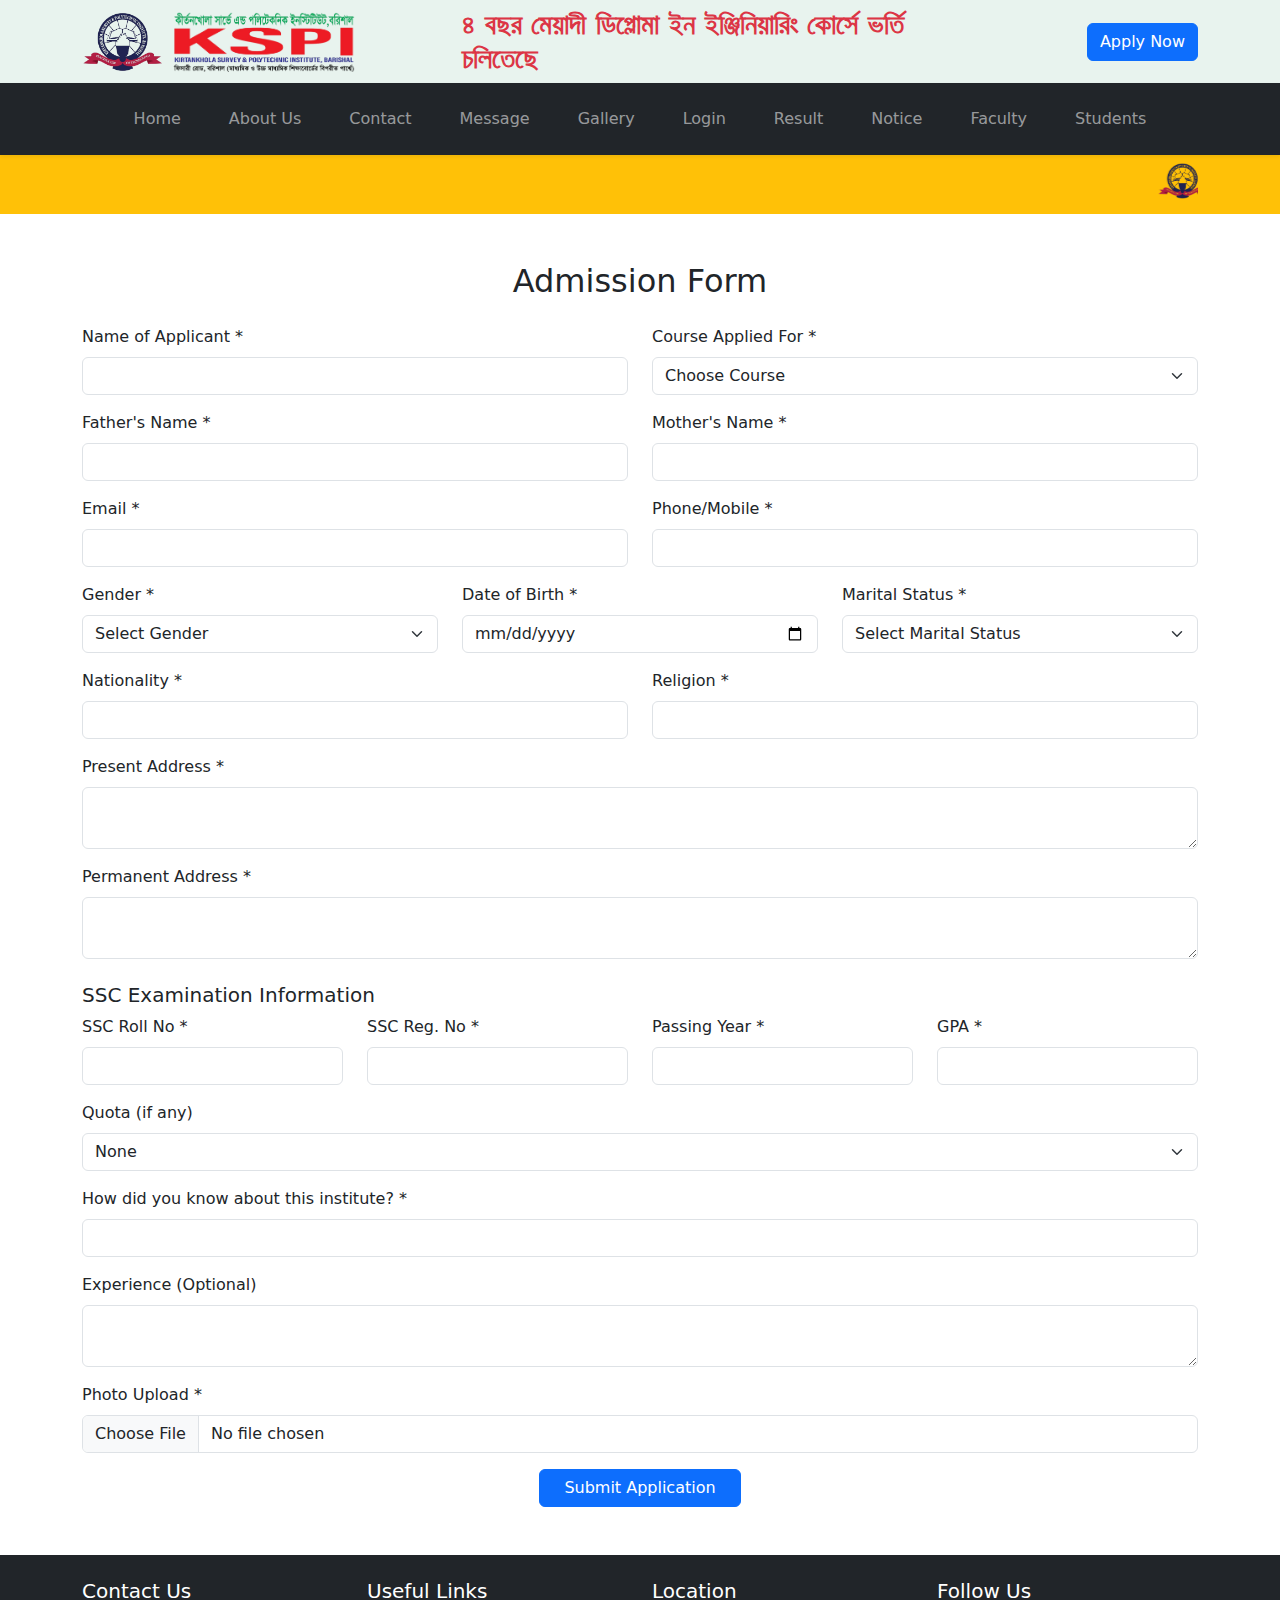
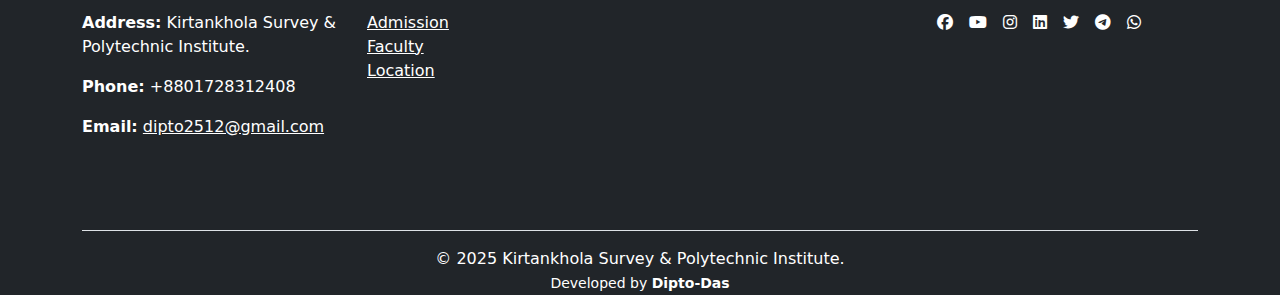
<file: apply.html>
<!DOCTYPE html>
<html lang="en">
<head>
  <meta charset="UTF-8" />
  <meta name="viewport" content="width=device-width, initial-scale=1.0" />
  <title>www.B.S.S.edu</title>
  <link rel="shortcut icon" href="./img/ok-icon.png" type="image/x-icon" />
  <link rel="stylesheet" href="style.css" />
  <!-- Bootstrap CSS -->
  <link href="https://cdn.jsdelivr.net/npm/bootstrap@5.3.3/dist/css/bootstrap.min.css" rel="stylesheet" />
  <!-- Font Awesome -->
  <link rel="stylesheet" href="https://cdnjs.cloudflare.com/ajax/libs/font-awesome/6.5.0/css/all.min.css">
</head>
<body >
<!-- Header Section -->
<div class="container-fluid bg-success bg-opacity-10 py-2">
  <div class="container">
    <div class="row align-items-center text-center text-md-start">
      <div class="col-12 col-md-4 d-flex justify-content-center justify-content-md-start align-items-center mb-2 mb-md-0">
        <a href="index.html" class="me-2"><img src="./img/kspi.png" alt="Logo 1" height="60" /></a>
        <a href="index.html"><img src="./img/logo-1.png" alt="Logo 2" height="60" /></a>
      </div>
      <div class="col-12 col-md-5 mb-2 mb-md-0">
        <h3 class="had-p m-0 fw-semibold text-danger">৪ বছর মেয়াদী ডিপ্লোমা ইন ইঞ্জিনিয়ারিং কোর্সে ভর্তি চলিতেছে</h3>
      </div>
      <div class="col-12 col-md-3 text-center text-md-end">
        <a class="btn btn-primary" href="apply.html">Apply Now</a>
      </div>
    </div>
  </div>
</div>
<!-- Navigation Bar -->
<nav class="navbar navbar-expand-lg navbar-dark bg-dark shadow-sm">
  <div class="container">
    <button class="navbar-toggler" type="button" data-bs-toggle="collapse" data-bs-target="#navbarNav">
      <span class="navbar-toggler-icon"></span>
    </button> 
    <div class="collapse navbar-collapse justify-content-center" id="navbarNav">
      <ul class="navbar-nav">
        <li class="nav-item"><a class="nav-link" href="index.html">Home</a></li>
        <li class="nav-item"><a class="nav-link" href="#ass">About Us</a></li>
        <li class="nav-item"><a class="nav-link" href="#us">Contact</a></li>
        <li class="nav-item"><a class="nav-link" href="#mag">Message</a></li>
        <li class="nav-item"><a class="nav-link" href="#dss">Gallery</a></li>
        <li class="nav-item"><a class="nav-link" href="login.html">Login</a></li>
        <!-- <li class="nav-item"><a class="nav-link" href="#">Sign-Up</a></li> -->
        <li class="nav-item"><a class="nav-link" href="#">Result</a></li>
        <li class="nav-item"><a class="nav-link" href="#">Notice</a></li>
        <li class="nav-item"><a class="nav-link" href="faculty.html">Faculty</a></li>
        <li class="nav-item"><a class="nav-link" href="id.html">Students</a></li>
      </ul>
    </div>
  </div>
</nav>
<!-- start -->
<section class="bg-warning py-2">
  <div class="container">
    <marquee behavior="scroll" direction="left" scrollamount="5" class="fw-bold fs-6 text-dark" onmouseover="this.stop()" onmouseout="this.start()">
      <img src="./img/kspi.png" alt="Book Icon" style="height: 36px;  margin-right: 10px;">
      "KSPI তে আপনাকে  স্বাগতম এবং আমাদের সাথে যুক্ত হওয়ার জন্য ধন্যবাদ। ভর্তি সংক্রান্ত যেকোনো তথ্যের জন্য,যোগাযোগ করুনঃ-স্থানঃ ফিশারি রোড, বরিশাল,ফোনঃ 01728312408, ই-মেইলঃ dipto2512@gmail.com"
    </marquee>
  </div>
</section>
<div class="container my-5">
  <h2 class="text-center mb-4">Admission Form</h2>
  <form>
    <!-- Applicant Details -->
    <div class="row mb-3">
      <div class="col-md-6">
        <label for="name" class="form-label">Name of Applicant *</label>
        <input type="text" class="form-control" id="name" required>
      </div>
      <div class="col-md-6">
        <label for="course" class="form-label">Course Applied For *</label>
        <select class="form-select" id="course" required>
          <option value="">Choose Course</option>
          <option>Diploma in Civil Engineering</option>
          <option>Diploma in Electrical Engineering</option>
          <option>Diploma in Computer Engineering</option>
          <option>Diploma in Mechanical Engineering</option>
          <option>Diploma in Electronics Engineering</option>
        </select>
      </div>
    </div>
    <div class="row mb-3">
      <div class="col-md-6">
        <label for="father" class="form-label">Father's Name *</label>
        <input type="text" class="form-control" id="father" required>
      </div>
      <div class="col-md-6">
        <label for="mother" class="form-label">Mother's Name *</label>
        <input type="text" class="form-control" id="mother" required>
      </div>
    </div>
    <!-- Contact Info -->
    <div class="row mb-3">
      <div class="col-md-6">
        <label for="email" class="form-label">Email *</label>
        <input type="email" class="form-control" id="email" required>
      </div>
      <div class="col-md-6">
        <label for="phone" class="form-label">Phone/Mobile *</label>
        <input type="tel" class="form-control" id="phone" required>
      </div>
    </div>
    <div class="row mb-3">
      <div class="col-md-4">
        <label for="gender" class="form-label">Gender *</label>
        <select class="form-select" id="gender" required>
          <option value="">Select Gender</option>
          <option>Male</option>
          <option>Female</option>
          <option>Other</option>
        </select>
      </div>
      <div class="col-md-4">
        <label for="dob" class="form-label">Date of Birth *</label>
        <input type="date" class="form-control" id="dob" required>
      </div>
      <div class="col-md-4">
        <label for="marital" class="form-label">Marital Status *</label>
        <select class="form-select" id="marital" required>
          <option value="">Select Marital Status</option>
          <option>Single</option>
          <option>Married</option>
        </select>
      </div>
    </div>
    <!-- Nationality, Religion -->
    <div class="row mb-3">
      <div class="col-md-6">
        <label for="nationality" class="form-label">Nationality *</label>
        <input type="text" class="form-control" id="nationality" required>
      </div>
      <div class="col-md-6">
        <label for="religion" class="form-label">Religion *</label>
        <input type="text" class="form-control" id="religion" required>
      </div>
    </div>
    <!-- Address -->
    <div class="mb-3">
      <label for="presentAddress" class="form-label">Present Address *</label>
      <textarea class="form-control" id="presentAddress" rows="2" required></textarea>
    </div>
    <div class="mb-3">
      <label for="permanentAddress" class="form-label">Permanent Address *</label>
      <textarea class="form-control" id="permanentAddress" rows="2" required></textarea>
    </div>
    <!-- SSC Info -->
    <h5 class="mt-4">SSC Examination Information</h5>
    <div class="row mb-3">
      <div class="col-md-3">
        <label for="sscRoll" class="form-label">SSC Roll No *</label>
        <input type="text" class="form-control" id="sscRoll" required>
      </div>
      <div class="col-md-3">
        <label for="sscReg" class="form-label">SSC Reg. No *</label>
        <input type="text" class="form-control" id="sscReg" required>
      </div>
      <div class="col-md-3">
        <label for="sscYear" class="form-label">Passing Year *</label>
        <input type="text" class="form-control" id="sscYear" required>
      </div>
      <div class="col-md-3">
        <label for="sscGPA" class="form-label">GPA *</label>
        <input type="text" class="form-control" id="sscGPA" required>
      </div>
    </div>
    <!-- Quota -->
    <div class="mb-3">
      <label for="quota" class="form-label">Quota (if any)</label>
      <select class="form-select" id="quota">
        <option value="">None</option>
        <option>Freedom Fighter</option>
        <option>Disabled</option>
        <option>Tribal</option>
        <option>Others</option>
      </select>
    </div>
    <!-- Source of info -->
    <div class="mb-3">
      <label for="kspiRef" class="form-label">How did you know about this institute? *</label>
      <input type="text" class="form-control" id="kspiRef" required>
    </div>
    <!-- Optional Experience -->
    <div class="mb-3">
      <label for="experience" class="form-label">Experience (Optional)</label>
      <textarea class="form-control" id="experience" rows="2"></textarea>
    </div>
    <!-- Photo Upload -->
    <div class="mb-3">
      <label for="photo" class="form-label">Photo Upload *</label>
      <input type="file" class="form-control" id="photo" accept="image/*" required>
    </div>
    <!-- Submit -->
    <div class="text-center">
      <button type="submit" class="btn btn-primary px-4">Submit Application</button>
    </div>
  </form>
</div>
<!-- Footer -->
<footer class="bg-dark text-white pt-4">
  <div class="container">
    <div class="row">
      <!-- Contact Info -->
      <div class="col-md-3 mb-4">
        <h5>Contact Us</h5>
        <p><strong>Address:</strong> Kirtankhola Survey & Polytechnic Institute.</p>
        <p><strong>Phone:</strong> +8801728312408</p>
        <p><strong>Email:</strong> <a href="mailto:dipto2512@gmail.com" class="text-white">dipto2512@gmail.com</a></p>
      </div>
      <!-- Useful Links -->
      <div class="col-md-3 mb-4">
        <h5>Useful Links</h5>
        <ul class="list-unstyled">
          <li><a href="#" class="text-white">Admission</a></li>
          <li><a href="#" class="text-white">Faculty</a></li>
          <li><a href="#" class="text-white">Location</a></li>
        </ul>
      </div>
      <!-- Map -->
      <div class="col-md-3 mb-4">
        <h5>Location</h5>
        <div class="ratio ratio-4x3">
          <iframe src="https://www.google.com/maps/embed?pb=!1m18!1m12!1m3!1d3680.3344414410967!2d90.33776917385485!3d22.71580742770926!2m3!1f0!2f0!3f0!3m2!1i1024!2i768!4f13.1!3m3!1m2!1s0x375537dc29b0c1a1%3A0x635ffa79b514d0ea!2z4KaV4KeA4Kaw4KeN4Kak4Kao4KaW4KeL4Kay4Ka-IOCmuOCmvuCmsOCnjeCmreCnhyAmIOCmquCmsuCmv-Cmn-Cnh-CmleCmqOCmv-CmlSDgpofgpqjgprjgp43gpp_gpr_gpp_gpr_gpongpp8!5e0!3m2!1sbn!2sbd!4v1746115245054!5m2!1sbn!2sbd" width="600" height="450" style="border:0;" allowfullscreen="" loading="lazy" referrerpolicy="no-referrer-when-downgrade"></iframe>
        </div>
      </div>
      <!-- Social Links -->
      <div class="col-md-3 mb-4">
        <h5>Follow Us</h5>
        <ul class="list-unstyled d-flex gap-3 flex-wrap">
          <li><a href="#" class="text-white"><i class="fab fa-facebook"></i></a></li>
          <li><a href="#" class="text-white"><i class="fab fa-youtube"></i></a></li>
          <li><a href="#" class="text-white"><i class="fab fa-instagram"></i></a></li>
          <li><a href="#" class="text-white"><i class="fab fa-linkedin"></i></a></li>
          <li><a href="#" class="text-white"><i class="fab fa-twitter"></i></a></li>
          <li><a href="#" class="text-white"><i class="fab fa-telegram"></i></a></li>
          <li><a href="https://wa.me/8801XXXXXXXXX" class="text-white"><i class="fab fa-whatsapp"></i></a></li>
        </ul>
      </div>
    </div>
    <!-- Footer Bottom -->
    <div class="footer-bottom border-top pt-3 text-center">
      <p class="mb-0">&copy; 2025 Kirtankhola Survey & Polytechnic Institute.</p>
      <small>Developed by <strong>Dipto-Das</strong></small>
    </div>
  </div>
</footer>
<!-- JS Scripts -->
<script src="https://cdn.jsdelivr.net/npm/bootstrap@5.3.3/dist/js/bootstrap.bundle.min.js"></script>
<script src="script.js"></script>
</body>
</html>
</file>
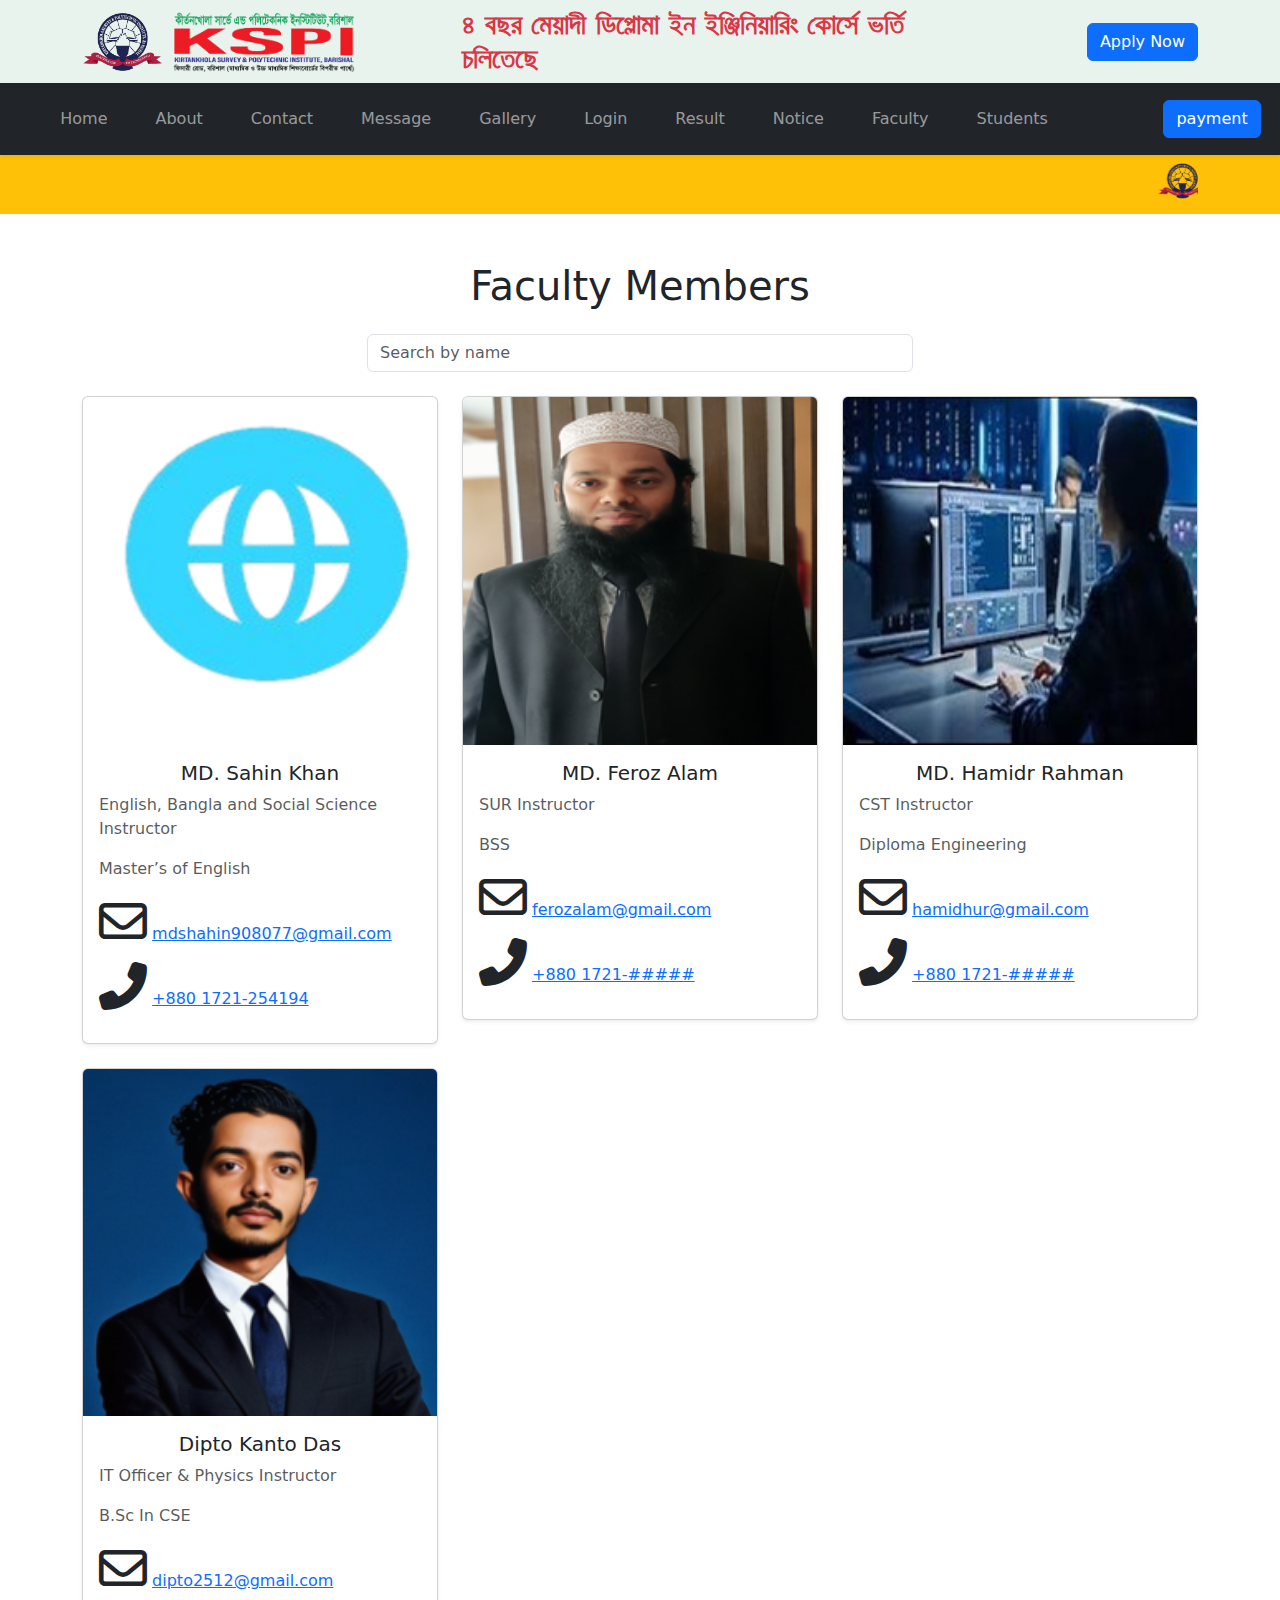
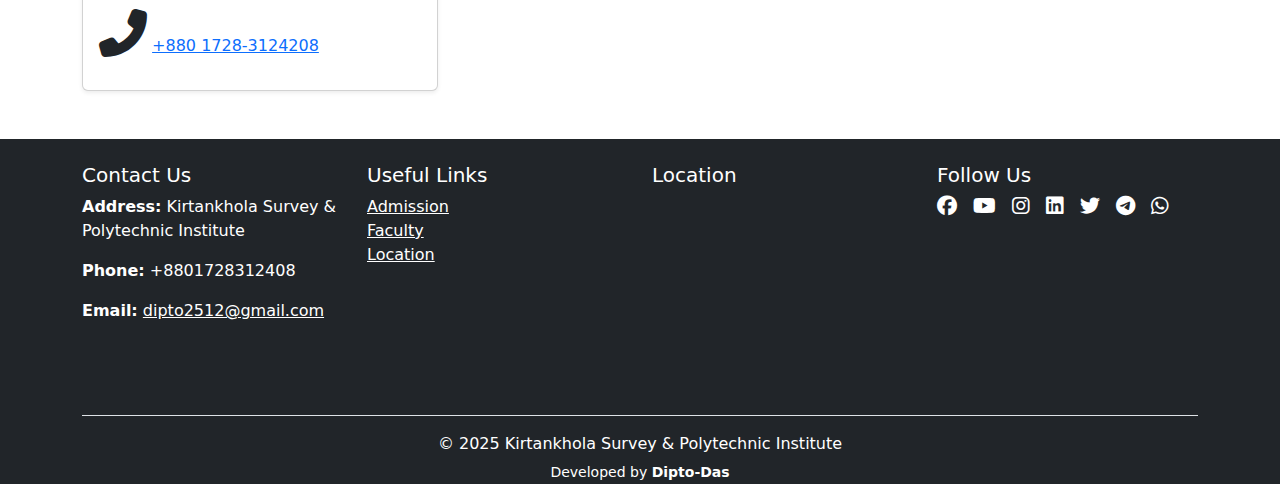
<file: faculty.html>
<!DOCTYPE html>
<html lang="en">
<head>
  <meta charset="UTF-8" />
  <meta name="viewport" content="width=device-width, initial-scale=1.0" />
  <title>KSPI-Kirtankhola Survey & Polytechnic Institute</title>
 <link rel="shortcut icon" href="./img/KSPI-Ficon.png" type="image/x-icon" />
  <link rel="stylesheet" href="style.css">

  <!-- Bootstrap CSS -->
  <link href="https://cdn.jsdelivr.net/npm/bootstrap@5.3.3/dist/css/bootstrap.min.css" rel="stylesheet" />
  <!-- Font Awesome -->
  <link rel="stylesheet" href="https://cdnjs.cloudflare.com/ajax/libs/font-awesome/6.5.0/css/all.min.css">

  <style>
    .faculty-card {
      display: block;
    }
    .card-img-top {
      width: 100%;
      height: auto;
    }
  </style>
</head>
<body>
  <!-- Header Section -->
  <div class="container-fluid bg-success bg-opacity-10 py-2">
    <div class="container">
      <div class="row align-items-center text-center text-md-start">
        <div class="col-12 col-md-4 d-flex justify-content-center justify-content-md-start align-items-center mb-2 mb-md-0">
          <a href="index.html" class="me-2"><img src="./img/kspi.png" alt="Logo 1" height="60" /></a>
          <a href="index.html"><img src="./img/logo-1.png" alt="Logo 2" height="60" /></a>
        </div>
        <div class="col-12 col-md-5 mb-2 mb-md-0">
          <h3 class="m-0 fw-semibold text-danger">৪ বছর মেয়াদী ডিপ্লোমা ইন ইঞ্জিনিয়ারিং কোর্সে ভর্তি চলিতেছে</h3>
        </div>
        <div class="col-12 col-md-3 text-center text-md-end">
          <a class="btn btn-primary" href="apply.html">Apply Now</a>
        </div>
      </div>
    </div>
  </div>

  <!-- Navigation Bar -->
  <nav class="navbar navbar-expand-lg navbar-dark bg-dark shadow-sm">
  <div class="container">
    <button class="navbar-toggler" type="button" data-bs-toggle="collapse" data-bs-target="#navbarNav">
      <span class="navbar-toggler-icon"></span>
    </button> 

    <div class="collapse navbar-collapse justify-content-center" id="navbarNav">
      <ul class="navbar-nav">
        <li class="nav-item"><a class="nav-link" href="index.html">Home</a></li>
        <li class="nav-item"><a class="nav-link" href="#ass">About </a></li>
        <li class="nav-item"><a class="nav-link" href="#us">Contact</a></li>
        <li class="nav-item"><a class="nav-link" href="#mag">Message</a></li>
        <li class="nav-item"><a class="nav-link" href="#dss">Gallery</a></li>
        <li class="nav-item"><a class="nav-link" href="login.html">Login</a></li>
        <!-- <li class="nav-item"><a class="nav-link" href="#">Sign-Up</a></li> -->
        <li class="nav-item"><a class="nav-link" href="result.html">Result</a></li>
        <li class="nav-item"><a class="nav-link" href="notice.html">Notice</a></li>
        <li class="nav-item"><a class="nav-link" href="faculty.html">Faculty</a></li>
        <li class="nav-item"><a class="nav-link" href="StudentId.html">Students</a></li>
      </ul>
      <div class="col-12 col-md-2 text-center text-md-end">
        <a class="btn btn-primary" href="payment.html">payment</a>
      </div>
    </div>
  </div>
</nav>

  <!-- Marquee Section -->
  <section class="bg-warning py-2">
    <div class="container">
      <marquee behavior="scroll" direction="left" scrollamount="5" class="fw-bold fs-6 text-dark" onmouseover="this.stop()" onmouseout="this.start()">
        <img src="./img/kspi.png" alt="Book Icon" style="height: 36px; margin-right: 10px;">
        KSPI তে আপনাকে স্বাগতম এবং আমাদের সাথে যুক্ত হওয়ার জন্য ধন্যবাদ। ভর্তি সংক্রান্ত যেকোনো তথ্যের জন্য যোগাযোগ করুনঃ- স্থানঃ ফিশারি রোড, বরিশাল, ফোনঃ 01728312408, ই-মেইলঃ dipto2512@gmail.com
      </marquee>
    </div>
  </section>

  <!-- Faculty Section -->
<div class="container my-5">
    <h1 class="text-center mb-4">Faculty Members</h1>

    <!-- Search Bar -->
    <div class="row justify-content-center mb-4">
      <div class="col-md-6 col-sm-8 col-10">
        <input type="text" id="searchInput" class="form-control" placeholder="Search by name">
      </div>
    </div>

    <!-- Faculty Cards -->
    <div id="faculty-list" class="row row-cols-1 row-cols-md-3 g-4">
      <!-- Card 1 -->
      <div class="col faculty-card" data-name="MD. Sahin Khan">
        <div class="faculty-card-box card shadow-sm">
          <img src="./img/sk.png" class="card-img-top" alt="MD. Sahin Khan">
          <div class="card-body">
            <h5>MD. Sahin Khan</h5>
            <p class="text-muted">English, Bangla and Social Science Instructor</p>
            <p class="text-muted">Master’s of English</p>
            <div class="faculty-contact">
              <p><i class="fa-regular fa-envelope"></i> <a href="mailto:mdshahin908077@gmail.com">mdshahin908077@gmail.com</a></p>
              <p><i class="fa-solid fa-phone-flip"></i> <a href="tel:+8801721254194">+880 1721-254194</a></p>
            </div>
          </div>
        </div>
      </div>

      <!-- Card 2 -->
      <div class="col faculty-card" data-name="MD. Feroz Alam">
        <div class="faculty-card-box card shadow-sm">
          <img src="./img/feroz-sir.png" class="card-img-top" alt="MD. Feroz Alam">
          <div class="card-body">
            <h5>MD. Feroz Alam</h5>
            <p class="text-muted">SUR Instructor</p>
            <p class="text-muted">BSS</p>
            <div class="faculty-contact">
              <p><i class="fa-regular fa-envelope"></i> <a href="mailto:ferozalam@gmail.com">ferozalam@gmail.com</a></p>
              <p><i class="fa-solid fa-phone-flip"></i> <a href="tel:+880172125####">+880 1721-#####</a></p>
            </div>
          </div>
        </div>
      </div>

      <!-- Card 3 -->
      <div class="col faculty-card" data-name="MD. Hamidr Rahman">
        <div class="faculty-card-box card shadow-sm">
          <img src="./img/CST (1) (1).jpeg" class="card-img-top" alt="MD. Hamidr Rahman">
          <div class="card-body">
            <h5>MD. Hamidr Rahman</h5>
            <p class="text-muted">CST Instructor</p>
            <p class="text-muted">Diploma Engineering</p>
            <div class="faculty-contact">
              <p><i class="fa-regular fa-envelope"></i> <a href="mailto:hamidhur@gmail.com">hamidhur@gmail.com</a></p>
              <p><i class="fa-solid fa-phone-flip"></i> <a href="tel:+880172125####">+880 1721-#####</a></p>
            </div>
          </div>
        </div>
      </div>

      <!-- Card 4 -->
      <div class="col faculty-card" data-name="Dipto Kanto Das">
        <div class="faculty-card-box card shadow-sm">
          <img src="./img/ds.png" class="card-img-top" alt="Dipto Kanto Das">
          <div class="card-body">
            <h5>Dipto Kanto Das</h5>
            <p class="text-muted">IT Officer & Physics Instructor</p>
            <p class="text-muted">B.Sc In CSE</p>
            <div class="faculty-contact">
              <p><i class="fa-regular fa-envelope"></i> <a href="mailto:dipto2512@gmail.com">dipto2512@gmail.com</a></p>
              <p><i class="fa-solid fa-phone-flip"></i> <a href="tel:+8801728312408">+880 1728-3124208</a></p>
            </div>
          </div>
        </div>
      </div>
    </div>
  </div>

  <script>
    // Live search
    document.getElementById('searchInput').addEventListener('input', function() {
      const searchInput = this.value.toLowerCase();
      const facultyCards = document.querySelectorAll('.faculty-card');

      facultyCards.forEach(card => {
        const name = card.getAttribute('data-name').toLowerCase();
        card.style.display = name.includes(searchInput) ? 'block' : 'none';
      });
    });
  </script>

  <script src="https://cdn.jsdelivr.net/npm/bootstrap@5.3.3/dist/js/bootstrap.bundle.min.js"></script>

  <!-- Footer -->
  <footer class="bg-dark text-white pt-4">
    <div class="container">
      <div class="row">
        <!-- Contact Info -->
        <div class="col-md-3 mb-4">
          <h5>Contact Us</h5>
          <p><strong>Address:</strong> Kirtankhola Survey & Polytechnic Institute</p>
          <p><strong>Phone:</strong> +8801728312408</p>
          <p><strong>Email:</strong> <a href="mailto:dipto2512@gmail.com" class="text-white">dipto2512@gmail.com</a></p>
        </div>

        <!-- Useful Links -->
        <div class="col-md-3 mb-4">
          <h5>Useful Links</h5>
          <ul class="list-unstyled">
            <li><a href="#" class="text-white">Admission</a></li>
            <li><a href="#" class="text-white">Faculty</a></li>
            <li><a href="#" class="text-white">Location</a></li>
          </ul>
        </div>

        <!-- Map -->
        <div class="col-md-3 mb-4">
          <h5>Location</h5>
          <div class="ratio ratio-4x3">
            <iframe src="https://www.google.com/maps/embed?pb=!1m18!1m12!1m3!1d3680.3344414410967!2d90.33776917385485!3d22.71580742770926!2m3!1f0!2f0!3f0!3m2!1i1024!2i768!4f13.1!3m3!1m2!1s0x375537dc29b0c1a1%3A0x635ffa79b514d0ea!2z4KaV4KeA4Kaw4KeN4Kak4Kao4KaW4KeL4Kay4Ka-IOCmuOCmvuCmsOCnjeCmreCnhyAmIOCmquCmsuCmv-Cmn-Cnh-CmleCmqOCmv-CmlSDgpofgpqjgprjgp43gpp_gpr_gpp_gpr_gpongpp8!5e0!3m2!1sbn!2sbd!4v1746115245054!5m2!1sbn!2sbd" width="100%" height="250" style="border:0;" allowfullscreen="" loading="lazy"></iframe>
          </div>
        </div>

        <!-- Social Links -->
        <div class="col-md-3 mb-4">
          <h5>Follow Us</h5>
          <ul class="list-unstyled d-flex gap-3 social-icons flex-wrap">
            <li><a href="#" target="_blank" class="text-white"><i class="fab fa-facebook fa-lg"></i></a></li>
            <li><a href="#" target="_blank" class="text-white"><i class="fab fa-youtube fa-lg"></i></a></li>
            <li><a href="#" target="_blank" class="text-white"><i class="fab fa-instagram fa-lg"></i></a></li>
            <li><a href="#" target="_blank" class="text-white"><i class="fab fa-linkedin fa-lg"></i></a></li>
            <li><a href="#" target="_blank" class="text-white"><i class="fab fa-twitter fa-lg"></i></a></li>
            <li><a href="#" target="_blank" class="text-white"><i class="fab fa-telegram fa-lg"></i></a></li>
            <li><a href="https://wa.me/8801XXXXXXXXX" target="_blank" class="text-white"><i class="fab fa-whatsapp fa-lg"></i></a></li>
          </ul>
        </div>
      </div>

      <div class="footer-bottom border-top pt-3">
        <div class="row text-center">
          <div class="col-12 mb-1">&copy; 2025 Kirtankhola Survey & Polytechnic Institute</div>
          <div class="col-12"><small>Developed by <strong>Dipto-Das</strong></small></div>
        </div>
      </div>
    </div>
  </footer>

  <script src="https://cdn.jsdelivr.net/npm/bootstrap@5.3.3/dist/js/bootstrap.bundle.min.js"></script>
</body>
</html>
</file>
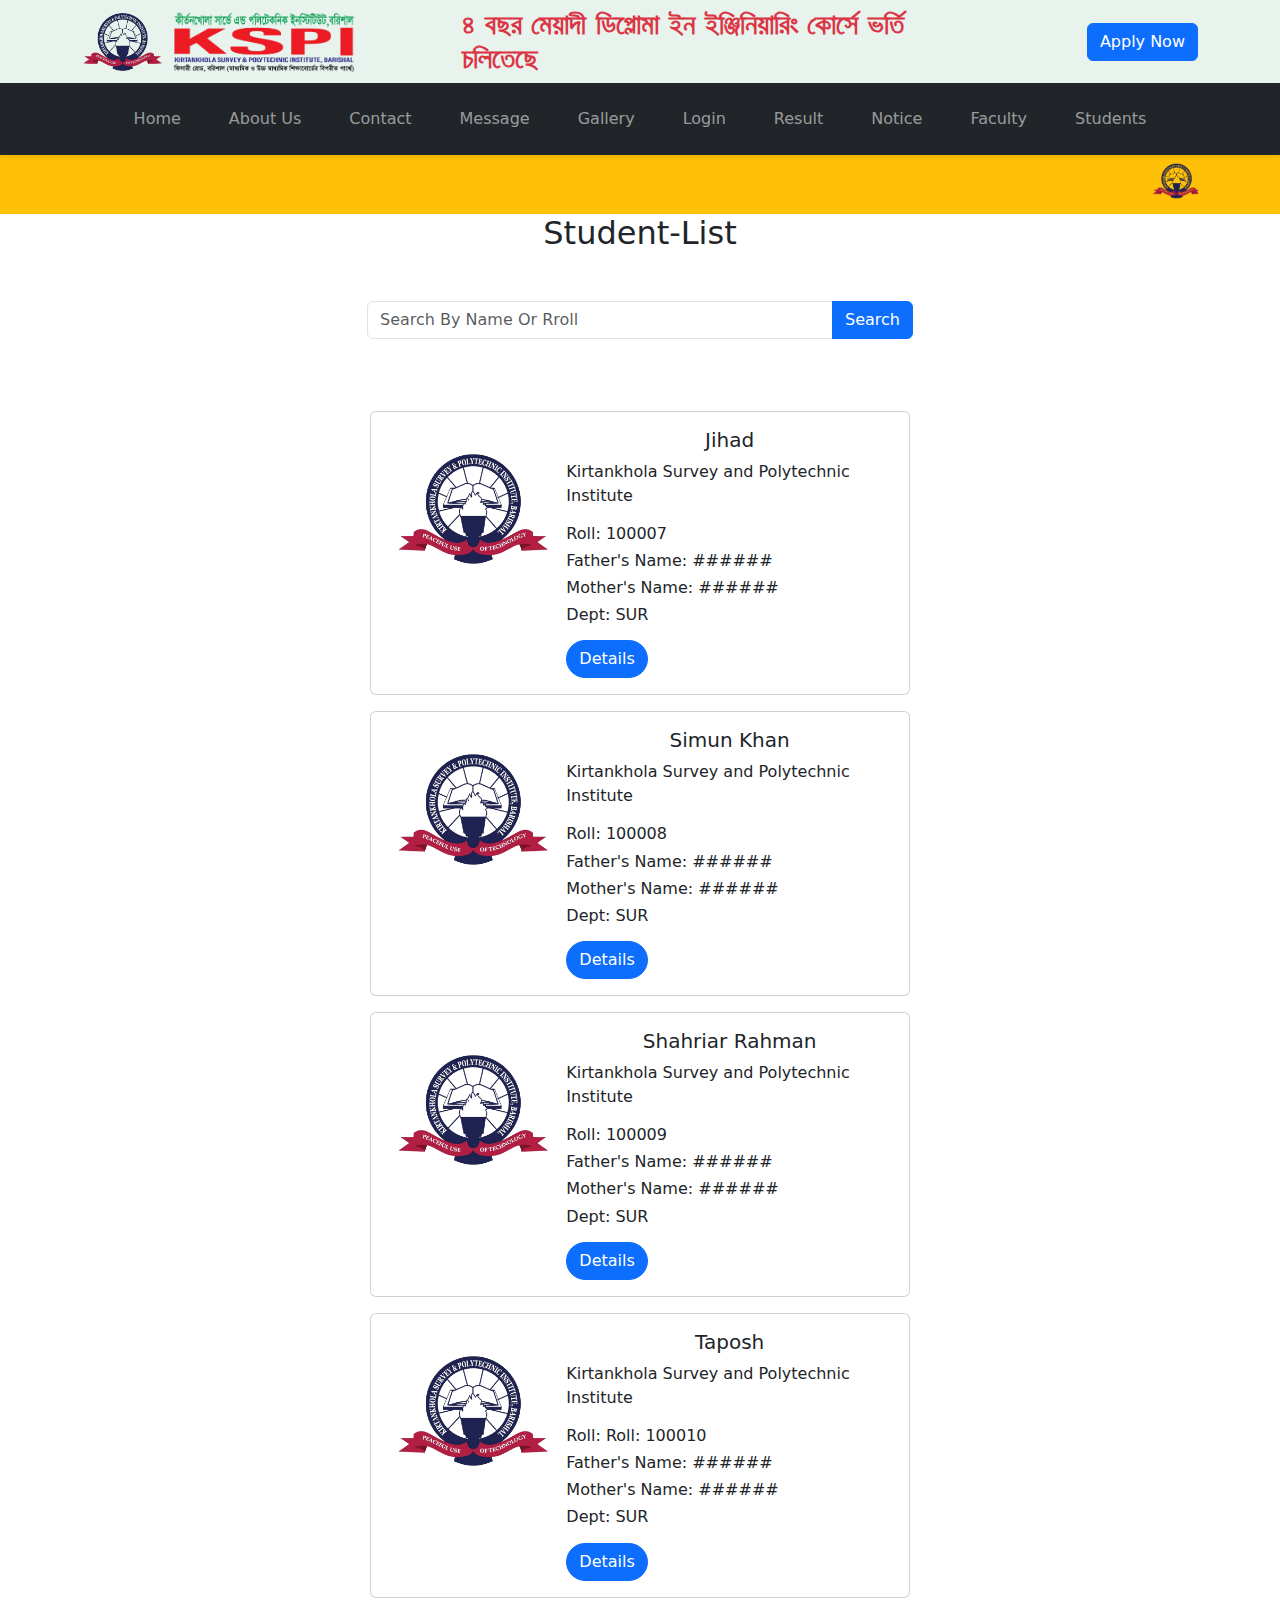
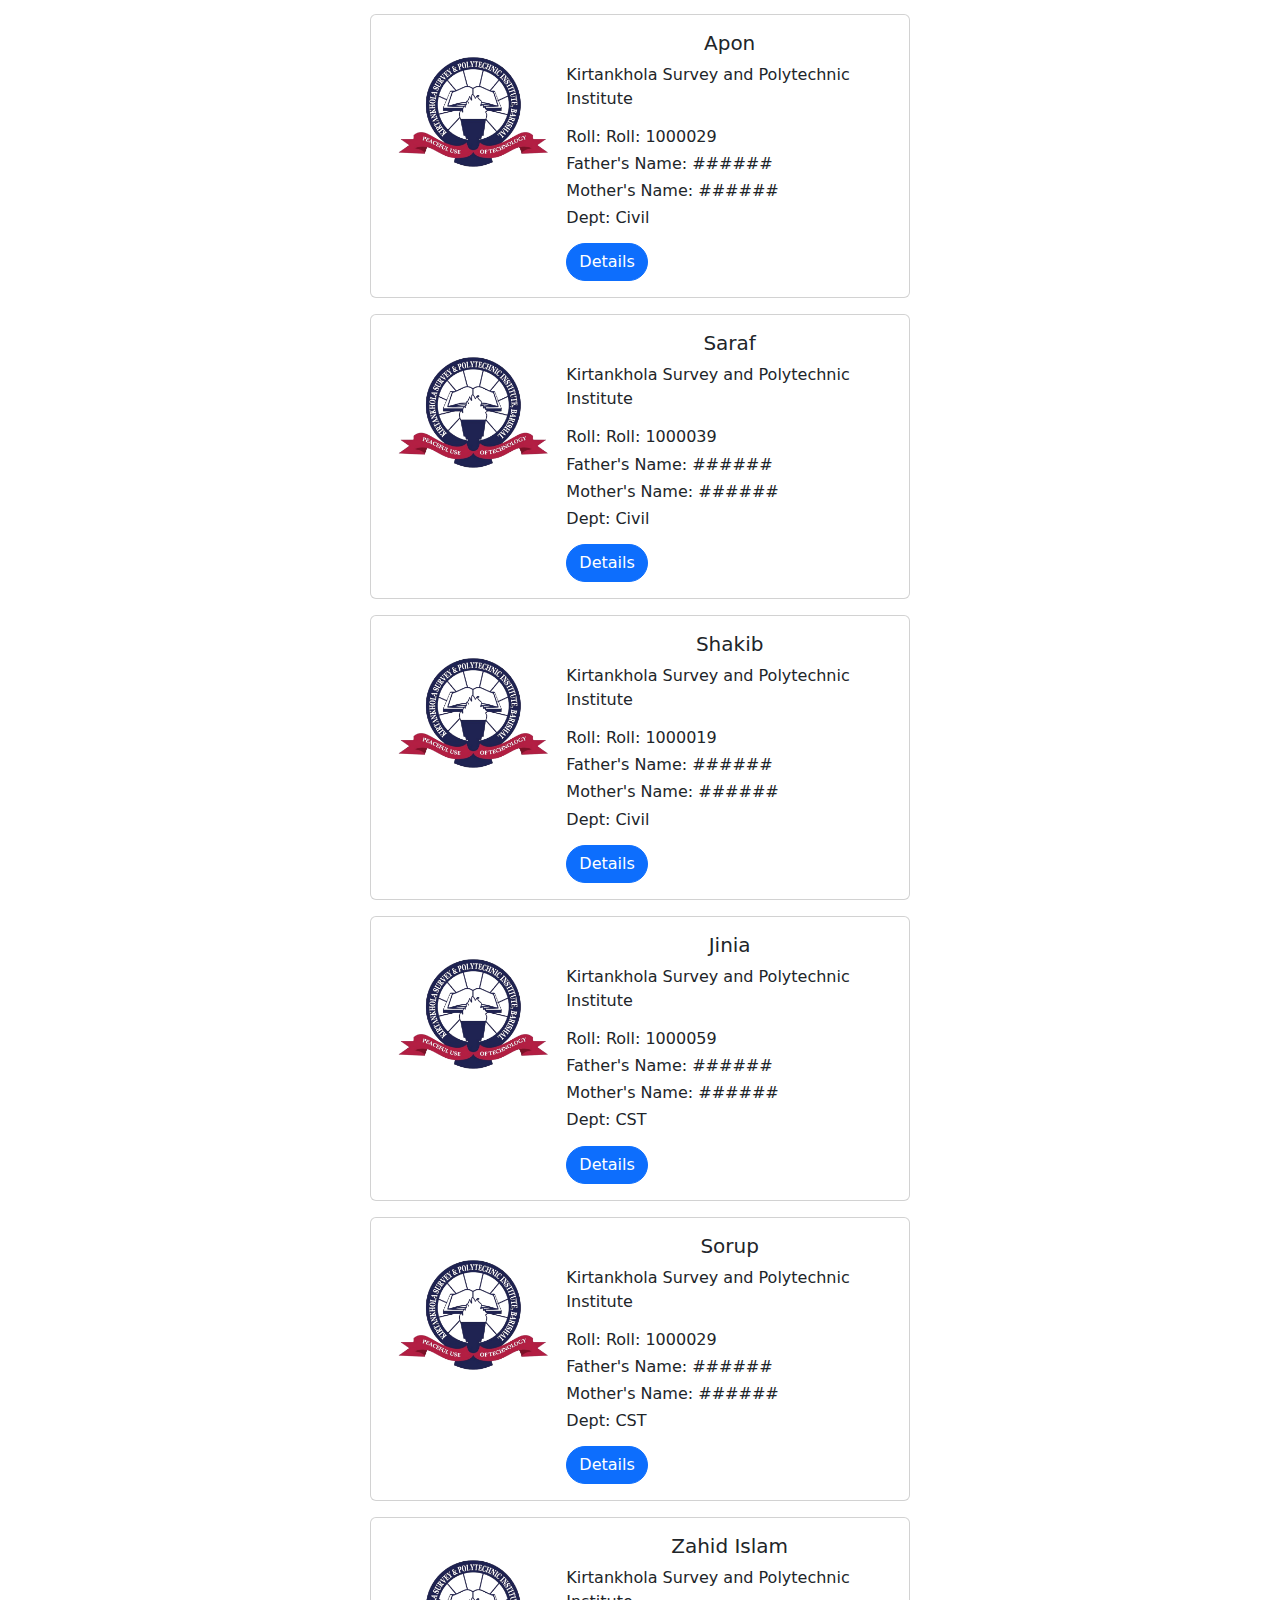
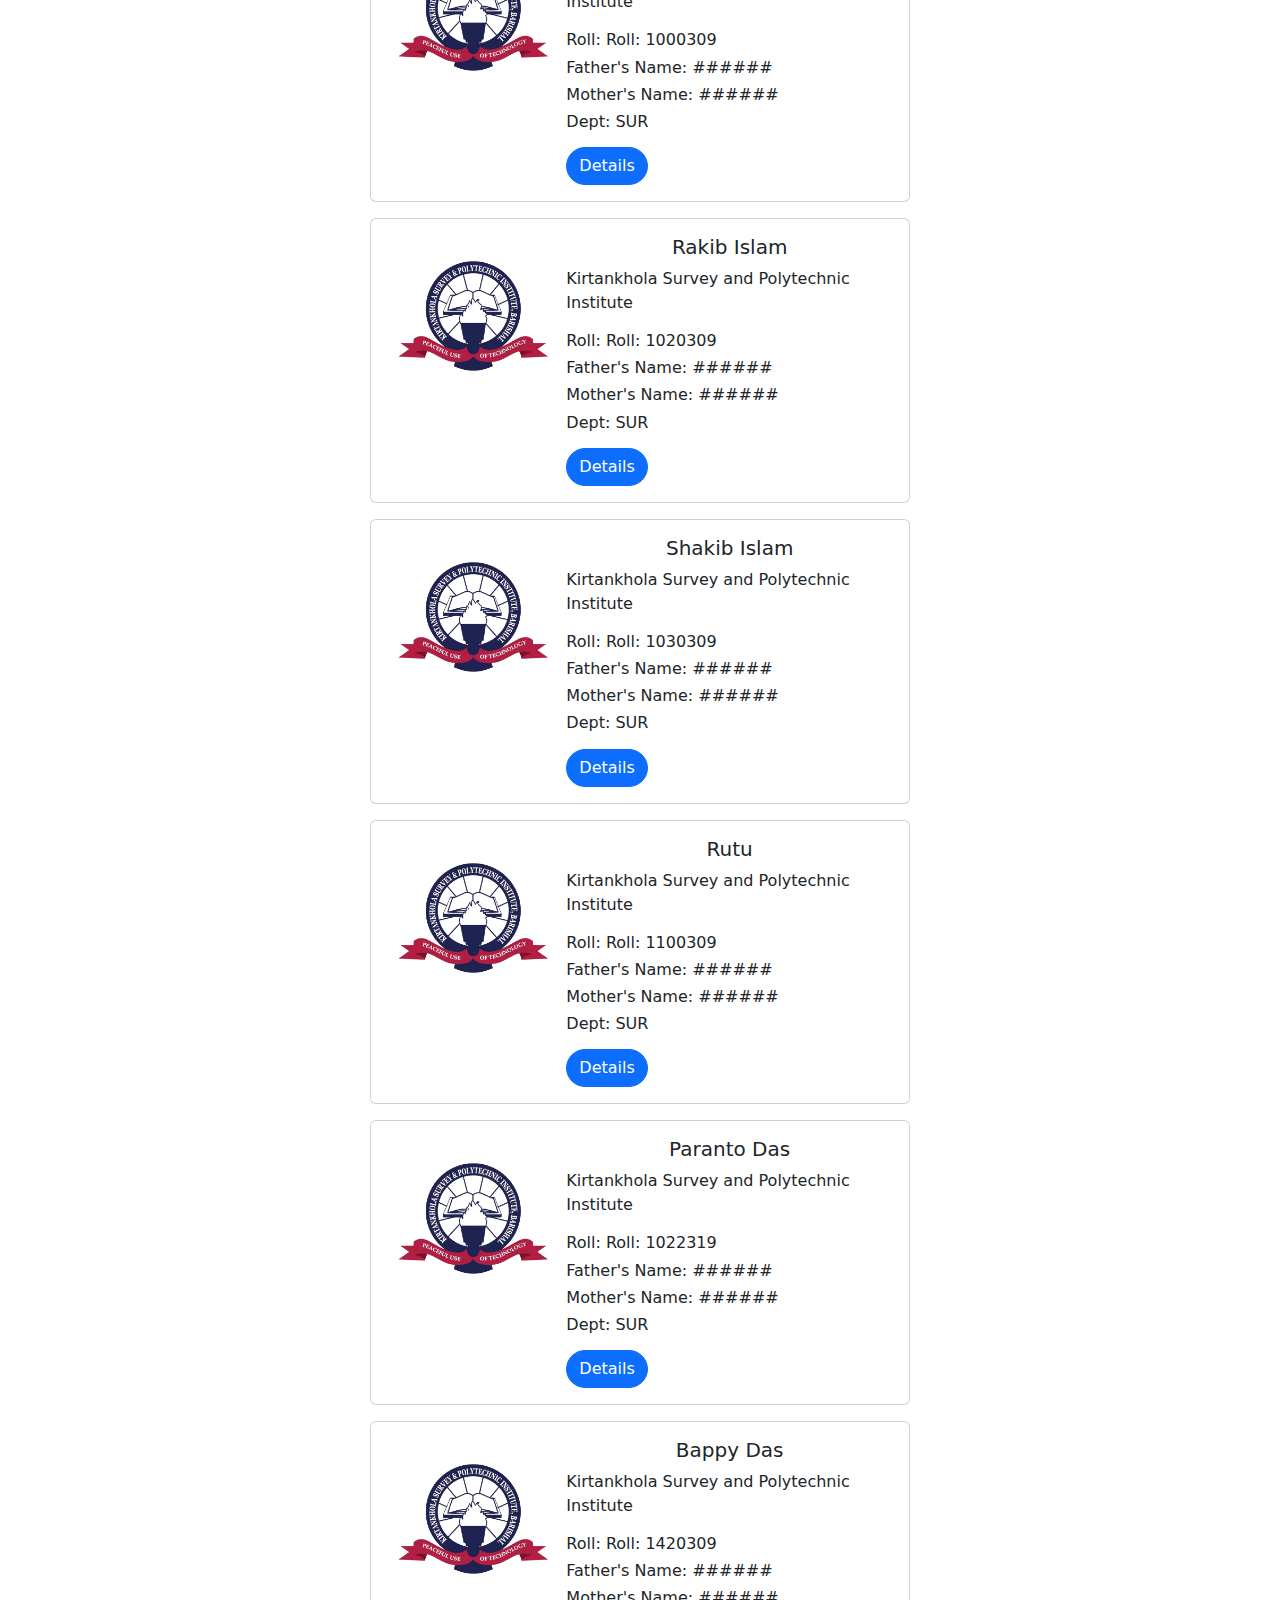
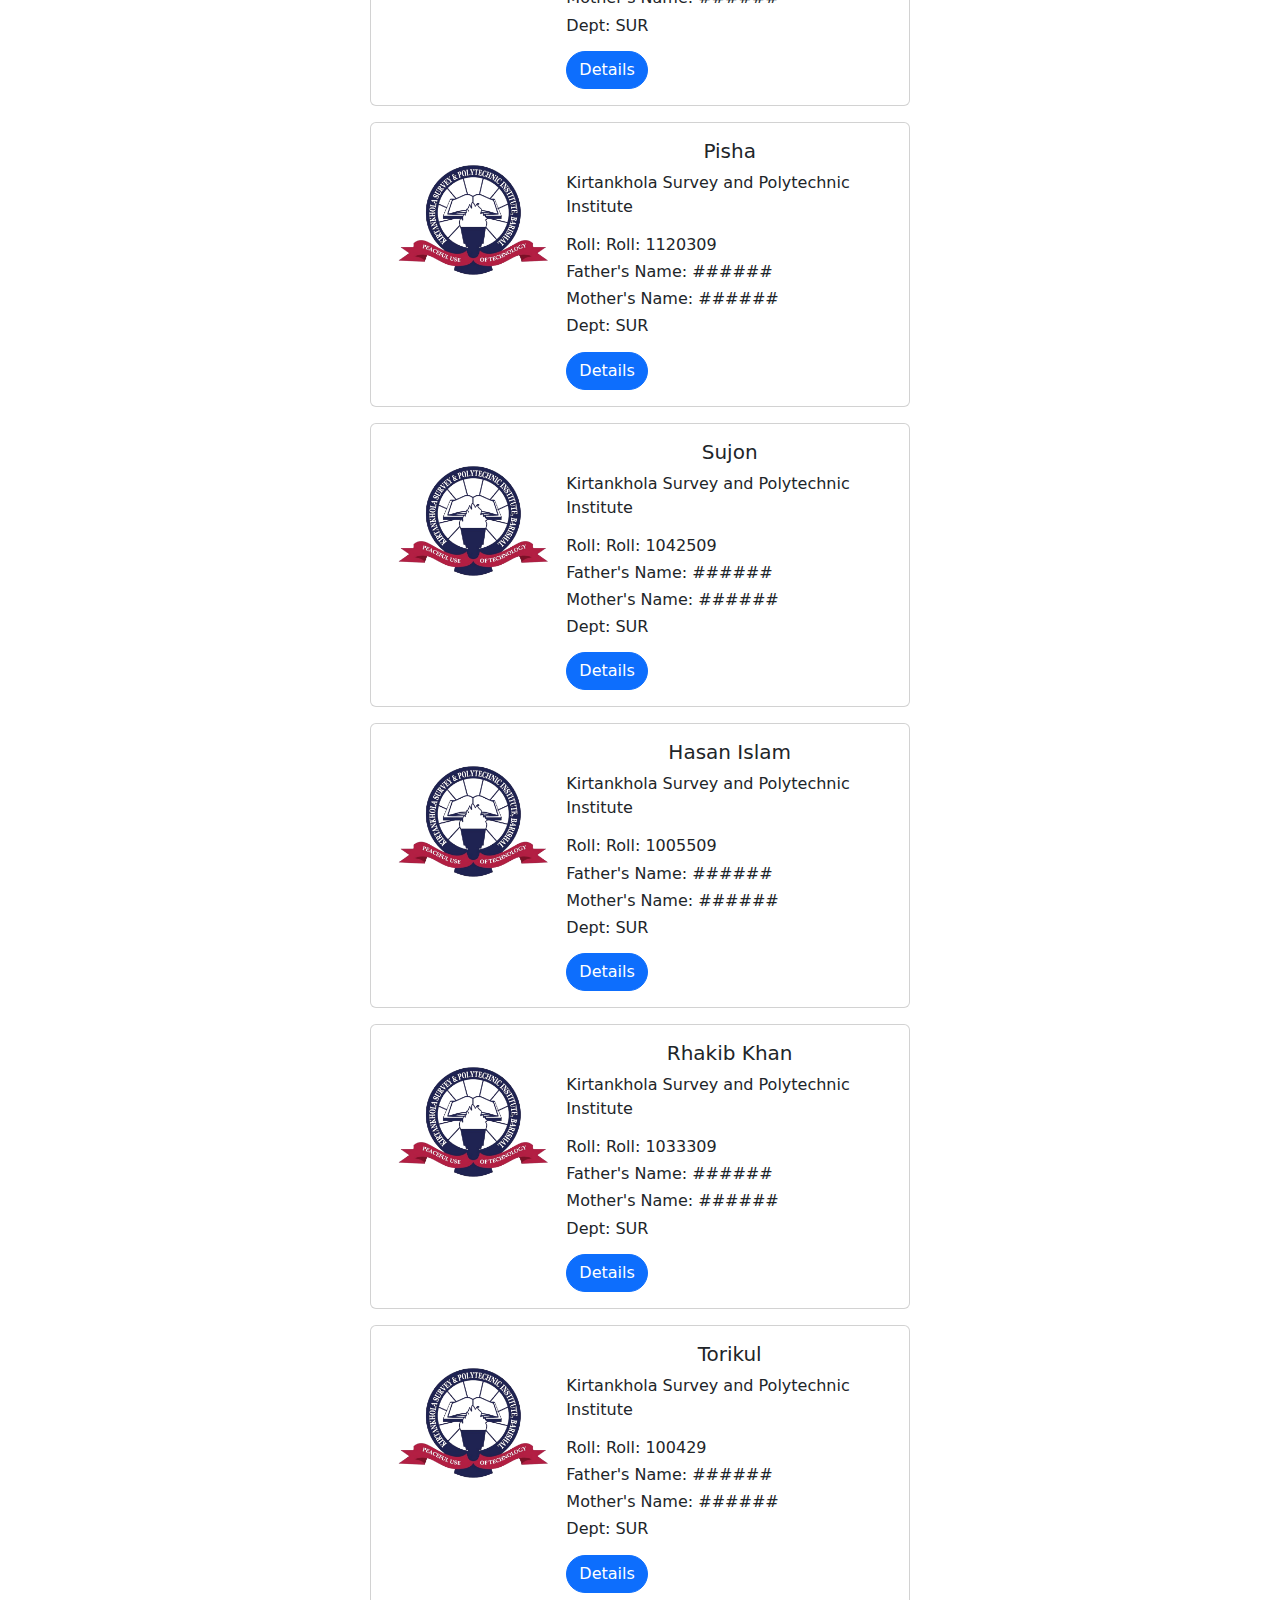
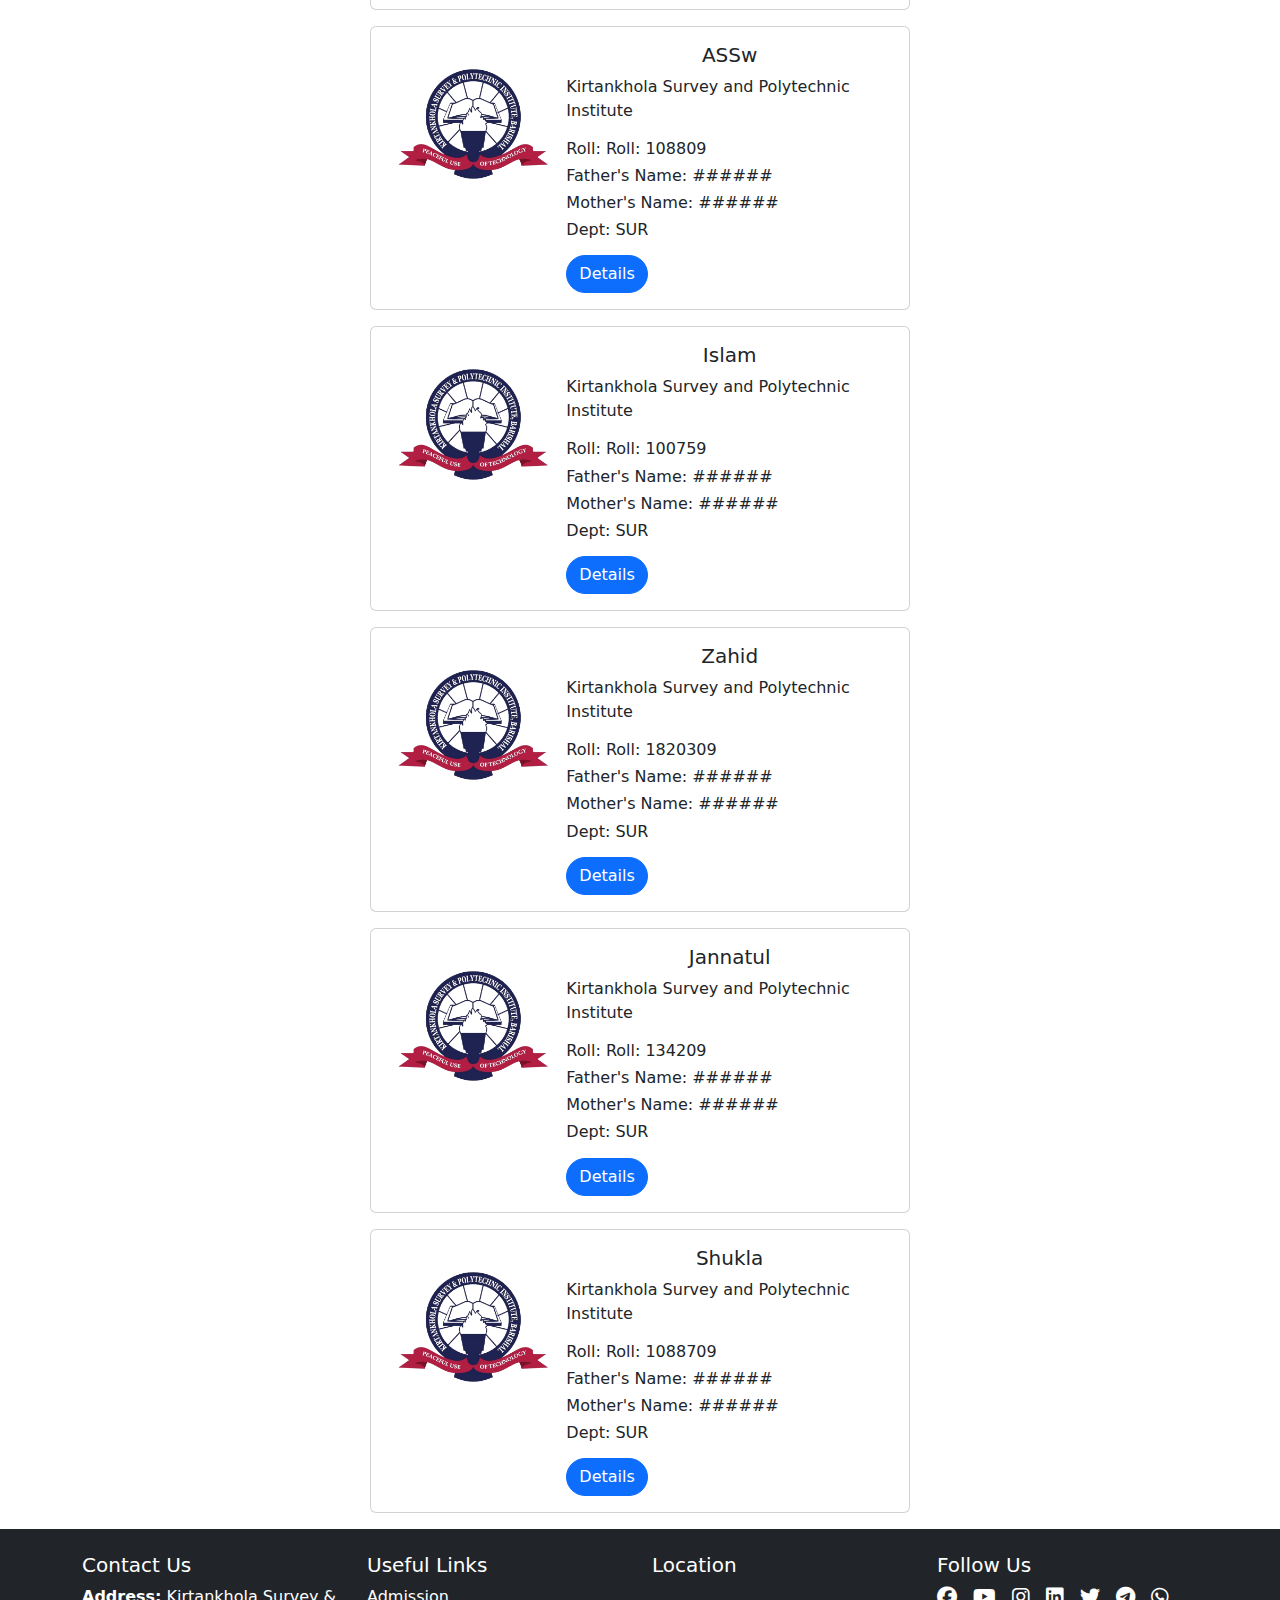
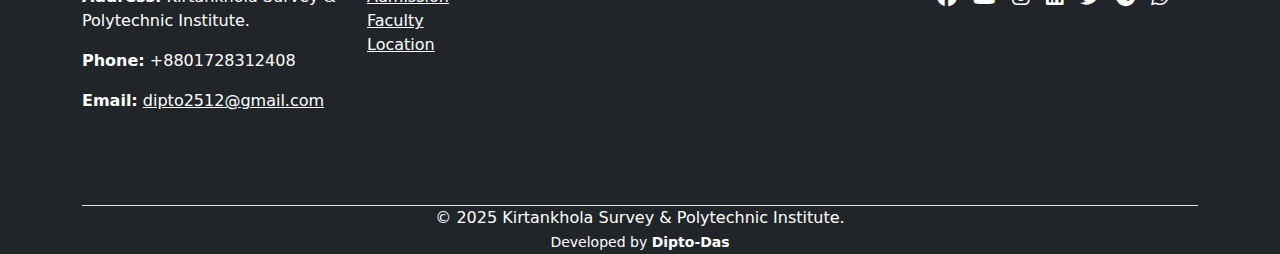
<file: id.html>
<!DOCTYPE html>
<html lang="en">
<head>
  <meta charset="UTF-8" />
  <meta name="viewport" content="width=device-width, initial-scale=1.0" />
  <title>KSPI-Kirtankhola Survey & Polytechnic Institute</title>
  <link rel="shortcut icon" href="./img/ok-icon.png" type="image/x-icon" />
  <link rel="stylesheet" href="style.css" />

  <!-- Bootstrap CSS -->
  <link href="https://cdn.jsdelivr.net/npm/bootstrap@5.3.3/dist/css/bootstrap.min.css" rel="stylesheet" />
  <!-- Font Awesome -->
  <link rel="stylesheet" href="https://cdnjs.cloudflare.com/ajax/libs/font-awesome/6.5.0/css/all.min.css">

</head>

<body>
  <!-- Header Section -->
  <div class="container-fluid bg-success bg-opacity-10 py-2">
    <div class="container">
      <div class="row align-items-center text-center text-md-start">
        <div class="col-12 col-md-4 d-flex justify-content-center justify-content-md-start align-items-center mb-2 mb-md-0">
          <a href="index.html" class="me-2"><img src="./img/kspi.png" alt="Logo 1" height="60" /></a>
          <a href="index.html"><img src="./img/logo-1.png" alt="Logo 2" height="60" /></a>
        </div>
        <div class="col-12 col-md-5 mb-2 mb-md-0">
          <h3 class="had-p m-0 fw-semibold text-danger">৪ বছর মেয়াদী ডিপ্লোমা ইন ইঞ্জিনিয়ারিং কোর্সে ভর্তি চলিতেছে</h3>
        </div>
        <div class="col-12 col-md-3 text-center text-md-end">
          <a class="btn btn-primary" href="apply.html">Apply Now</a>
        </div>
      </div>
    </div>
  </div>
  <!-- Navigation Bar -->
<nav class="navbar navbar-expand-lg navbar-dark bg-dark shadow-sm">
  <div class="container">
    <button class="navbar-toggler" type="button" data-bs-toggle="collapse" data-bs-target="#navbarNav">
      <span class="navbar-toggler-icon"></span>
    </button> 

    <div class="collapse navbar-collapse justify-content-center" id="navbarNav">
      <ul class="navbar-nav">
        <li class="nav-item"><a class="nav-link" href="index.html">Home</a></li>
        <li class="nav-item"><a class="nav-link" href="#ass">About Us</a></li>
        <li class="nav-item"><a class="nav-link" href="#us">Contact</a></li>
        <li class="nav-item"><a class="nav-link" href="#mag">Message</a></li>
        <li class="nav-item"><a class="nav-link" href="#dss">Gallery</a></li>
        <li class="nav-item"><a class="nav-link" href="login.html">Login</a></li>
        <!-- <li class="nav-item"><a class="nav-link" href="#">Sign-Up</a></li> -->
        <li class="nav-item"><a class="nav-link" href="result.html">Result</a></li>
        <li class="nav-item"><a class="nav-link" href="notice.html">Notice</a></li>
        <li class="nav-item"><a class="nav-link" href="faculty.html">Faculty</a></li>
        <li class="nav-item"><a class="nav-link" href="id.html">Students</a></li>
      </ul>
    </div>
  </div>
</nav>

  <!-- Navigation End -->
    <!-- Latest Update Marquee -->
    <section class="bg-warning py-2">
        <div class="container">
          <marquee behavior="scroll" direction="left" scrollamount="5" class="fw-bold fs-6 text-dark" onmouseover="this.stop()" onmouseout="this.start()">
            <img src="./img/kspi.png" alt="Book Icon" style="height: 36px;  margin-right: 10px;">
            "KSPI তে আপনাকে  স্বাগতম এবং আমাদের সাথে যুক্ত হওয়ার জন্য ধন্যবাদ। ভর্তি সংক্রান্ত যেকোনো তথ্যের জন্য,যোগাযোগ করুনঃ-স্থানঃ ফিশারি রোড, বরিশাল,ফোনঃ 01728312408, ই-মেইলঃ dipto2512@gmail.com"
          </marquee>
        </div>
      </section>
  <h2>Student-List</h2>
  <!-- Search Bar -->
  <div class="container text-center my-5">
    <div class="row justify-content-center">
      <div class="col-md-6 col-sm-8 col-10">
        <div class="input-group mb-4">
          <input type="text" id="searchInput" class="form-control" placeholder="Search By Name Or Rroll" onkeyup="searchStudent()" />
          <button class="btn btn-primary rounded-custom" type="button">Search</button>
        </div>
      </div>
    </div>
  </div>
  <!-- Student Cards -->
  <div id="studentList">
    <!-- Example Student Card -->
    <div class="student-card card mb-3 mx-auto" style="max-width: 540px;">
      <div class="row g-0">
        <div class="col-md-4">
          <img src="./img/kspi.png" class="img-fluid rounded-start" alt="Institute Image">
        </div>
        <div class="col-md-8">
          <div class="card-body">
            <h5 class="card-title">Jihad</h5>
            <p>Kirtankhola Survey and Polytechnic Institute</p>
            <h6>Roll: 100007</h6>
            <h6>Father's Name: Jasim Uddin</h6>
            <h6>Mother's Name: Razia Sultana</h6>
            <h6>Dept: SUR</h6>
            <button class="btn btn-primary mt-2">Details</button>
          </div>
        </div>
      </div>
    </div>

    <!-- More Student Cards here... -->

  </div>

  <!-- JS Scripts -->
  <script src="https://cdn.jsdelivr.net/npm/bootstrap@5.3.3/dist/js/bootstrap.bundle.min.js"></script>
  <script>
    // Student Data Array
    const students = [
      {
        name: "Jihad",
        roll: "100007",
        fatherName: "######",
        motherName: "######",
        dept: "SUR",
      },
      {
        name: "Simun Khan",
        roll: "100008",
        fatherName: "######",
        motherName: "######",
        dept: "SUR",
      },
      {
        name: "Shahriar Rahman",
        roll: "100009",
        fatherName: "######",
        motherName: "######",
        dept: "SUR",
      },
      {
          name: "Taposh",
          roll: "Roll: 100010",
          fatherName: "######",
        motherName: "######",
        dept: "SUR",
     },
     {
          name: "Apon",
          roll: "Roll: 1000029",
          fatherName: "######",
        motherName: "######",
        dept: "Civil",
     },
     {
          name: "Saraf",
          roll: "Roll: 1000039",
          fatherName: "######",
        motherName: "######",
        dept: "Civil",
     },
     {
          name: "Shakib",
          roll: "Roll: 1000019",
          fatherName: "######",
        motherName: "######",
        dept: "Civil",
     },
     {
          name: "Jinia",
          roll: "Roll: 1000059",
          fatherName: "######",
        motherName: "######",
        dept: "CST",
     },
     {
          name: "Sorup",
          roll: "Roll: 1000029",
          fatherName: "######",
        motherName: "######",
        dept: "CST",
     },
     {
          name: "Zahid Islam",
          roll: "Roll: 1000309",
          fatherName: "######",
        motherName: "######",
        dept: "SUR",
     },
     {
          name: "Rakib Islam",
          roll: "Roll: 1020309",
          fatherName: "######",
        motherName: "######",
        dept: "SUR",
     },
     {
          name: "Shakib Islam",
          roll: "Roll: 1030309",
          fatherName: "######",
        motherName: "######",
        dept: "SUR",
     },
     {
          name: "Rutu",
          roll: "Roll: 1100309",
          fatherName: "######",
        motherName: "######",
        dept: "SUR",
     },
     {
          name: "Paranto Das",
          roll: "Roll: 1022319",
          fatherName: "######",
        motherName: "######",
        dept: "SUR",
     },
     {
          name: "Bappy Das",
          roll: "Roll: 1420309",
          fatherName: "######",
        motherName: "######",
        dept: "SUR",
     },
     {
          name: "Pisha",
          roll: "Roll: 1120309",
          fatherName: "######",
        motherName: "######",
        dept: "SUR",
     },
     {
          name: "Sujon",
          roll: "Roll: 1042509",
          fatherName: "######",
        motherName: "######",
        dept: "SUR",
     },
     {
          name: "Hasan Islam",
          roll: "Roll: 1005509",
          fatherName: "######",
        motherName: "######",
        dept: "SUR",
     },
     {
          name: "Rhakib Khan",
          roll: "Roll: 1033309",
          fatherName: "######",
        motherName: "######",
        dept: "SUR",
     },
     {
          name: "Torikul ",
          roll: "Roll: 100429",
          fatherName: "######",
        motherName: "######",
        dept: "SUR",
     },
     {
          name: "ASSw",
          roll: "Roll: 108809",
          fatherName: "######",
        motherName: "######",
        dept: "SUR",
     },
     {
          name: "Islam",
          roll: "Roll: 100759",
          fatherName: "######",
        motherName: "######",
        dept: "SUR",
     },
     {
          name: "Zahid ",
          roll: "Roll: 1820309",
          fatherName: "######",
        motherName: "######",
        dept: "SUR",
     },
     {
          name: "Jannatul",
          roll: "Roll: 134209",
          fatherName: "######",
        motherName: "######",
        dept: "SUR",
     },
     {
          name: "Shukla",
          roll: "Roll: 1088709",
          fatherName: "######",
        motherName: "######",
        dept: "SUR",
     },

      // Add more student objects as needed
    ];

    // Function to search students based on name or roll number
    function searchStudent() {
      const query = document.getElementById("searchInput").value.toLowerCase();
      const filteredStudents = students.filter(student => 
        student.name.toLowerCase().includes(query) || 
        student.roll.includes(query)
      );
      displayStudents(filteredStudents);
    }

    // Function to display filtered students
    function displayStudents(students) {
      const studentListDiv = document.getElementById("studentList");
      studentListDiv.innerHTML = ""; // Clear existing student cards
      students.forEach(student => {
        const card = `
          <div class="student-card card mb-3 mx-auto" style="max-width: 540px;">
            <div class="row g-0">
              <div class="col-md-4">
                <img src="./img/kspi.png" class="img-fluid rounded-start" alt="Institute Image">
              </div>
              <div class="col-md-8">
                <div class="card-body">
                  <h5 class="card-title">${student.name}</h5>
                  <p>Kirtankhola Survey and Polytechnic Institute</p>
                  <h6>Roll: ${student.roll}</h6>
                  <h6>Father's Name: ${student.fatherName}</h6>
                  <h6>Mother's Name: ${student.motherName}</h6>
                  <h6>Dept: ${student.dept}</h6>
                  <button class="btn btn-primary mt-2">Details</button>
                </div>
              </div>
            </div>
          </div>
        `;
        studentListDiv.innerHTML += card;
      });
    }

    // Initially display all students
    displayStudents(students);
  </script>
<footer class="bg-dark text-white pt-4">
  <div class="container">
    <div class="row">

      <!-- Contact Info -->
      <div class="col-md-3 mb-4">
        <h5>Contact Us</h5>
        <p><strong>Address:</strong> Kirtankhola Survey & Polytechnic Institute.</p>
        <p><strong>Phone:</strong> +8801728312408</p>
        <p><strong>Email:</strong> 
          <a href="mailto:dipto2512@gmail.com" class="text-white">dipto2512@gmail.com</a>
        </p>
      </div>

      <!-- Useful Links -->
      <div class="col-md-3 mb-4">
        <h5>Useful Links</h5>
        <ul class="list-unstyled">
          <li><a href="#" class="text-white">Admission</a></li>
          <li><a href="#" class="text-white">Faculty</a></li>
          <li><a href="#" class="text-white">Location</a></li>
        </ul>
      </div>

      <!-- Map -->
      <div class="col-md-3 mb-4">
        <h5>Location</h5>
        <div class="ratio ratio-4x3">
          <iframe src="https://www.google.com/maps/embed?pb=!1m18!1m12!1m3!1d3680.3344414410967!2d90.33776917385485!3d22.71580742770926!2m3!1f0!2f0!3f0!3m2!1i1024!2i768!4f13.1!3m3!1m2!1s0x375537dc29b0c1a1%3A0x635ffa79b514d0ea!2z4KaV4KeA4Kaw4KeN4Kak4Kao4KaW4KeL4Kay4Ka-IOCmuOCmvuCmsOCnjeCmreCnhyAmIOCmquCmsuCmv-Cmn-Cnh-CmleCmqOCmv-CmlSDgpofgpqjgprjgp43gpp_gpr_gpp_gpr_gpongpp8!5e0!3m2!1sbn!2sbd!4v1746115245054!5m2!1sbn!2sbd" width="600" height="450" style="border:0;" allowfullscreen="" loading="lazy" referrerpolicy="no-referrer-when-downgrade"></iframe>
        </div>
      </div>

      <!-- Social Links -->
      <div class="col-md-3 mb-4">
        <h5>Follow Us</h5>
        <ul class="list-unstyled d-flex gap-3 social-icons flex-wrap">
          <li><a href="#" target="_blank" class="text-white" title="Facebook"><i class="fab fa-facebook fa-lg"></i></a></li>
          <li><a href="#" target="_blank" class="text-white" title="YouTube"><i class="fab fa-youtube fa-lg"></i></a></li>
          <li><a href="#" target="_blank" class="text-white" title="Instagram"><i class="fab fa-instagram fa-lg"></i></a></li>
          <li><a href="3" target="_blank" class="text-white" title="LinkedIn"><i class="fab fa-linkedin fa-lg"></i></a></li>
          <li><a href="#" target="_blank" class="text-white" title="Twitter"><i class="fab fa-twitter fa-lg"></i></a></li>
          <li><a href="#" target="_blank" class="text-white" title="Telegram"><i class="fab fa-telegram fa-lg"></i></a></li>
          <li><a href="https://wa.me/8801XXXXXXXXX" target="_blank" class="text-white" title="WhatsApp"><i class="fab fa-whatsapp fa-lg"></i></a></li>
        </ul>
      </div>
    </div>

    <!-- Bottom Footer -->
    <div class="footer-bottom border-top">
      <div class="row align-items-center">
        <div class="col-md-12 text-center ">
          <p class="mb-0">&copy; 2025 Kirtankhola Survey & Polytechnic Institute.</p>
        </div>
        <div class="col-md-12 text-center ">
          <small>Developed by <strong>Dipto-Das</strong></small>
        </div>
      </div>
    </div>
</footer>



</body>
</html>
</file>
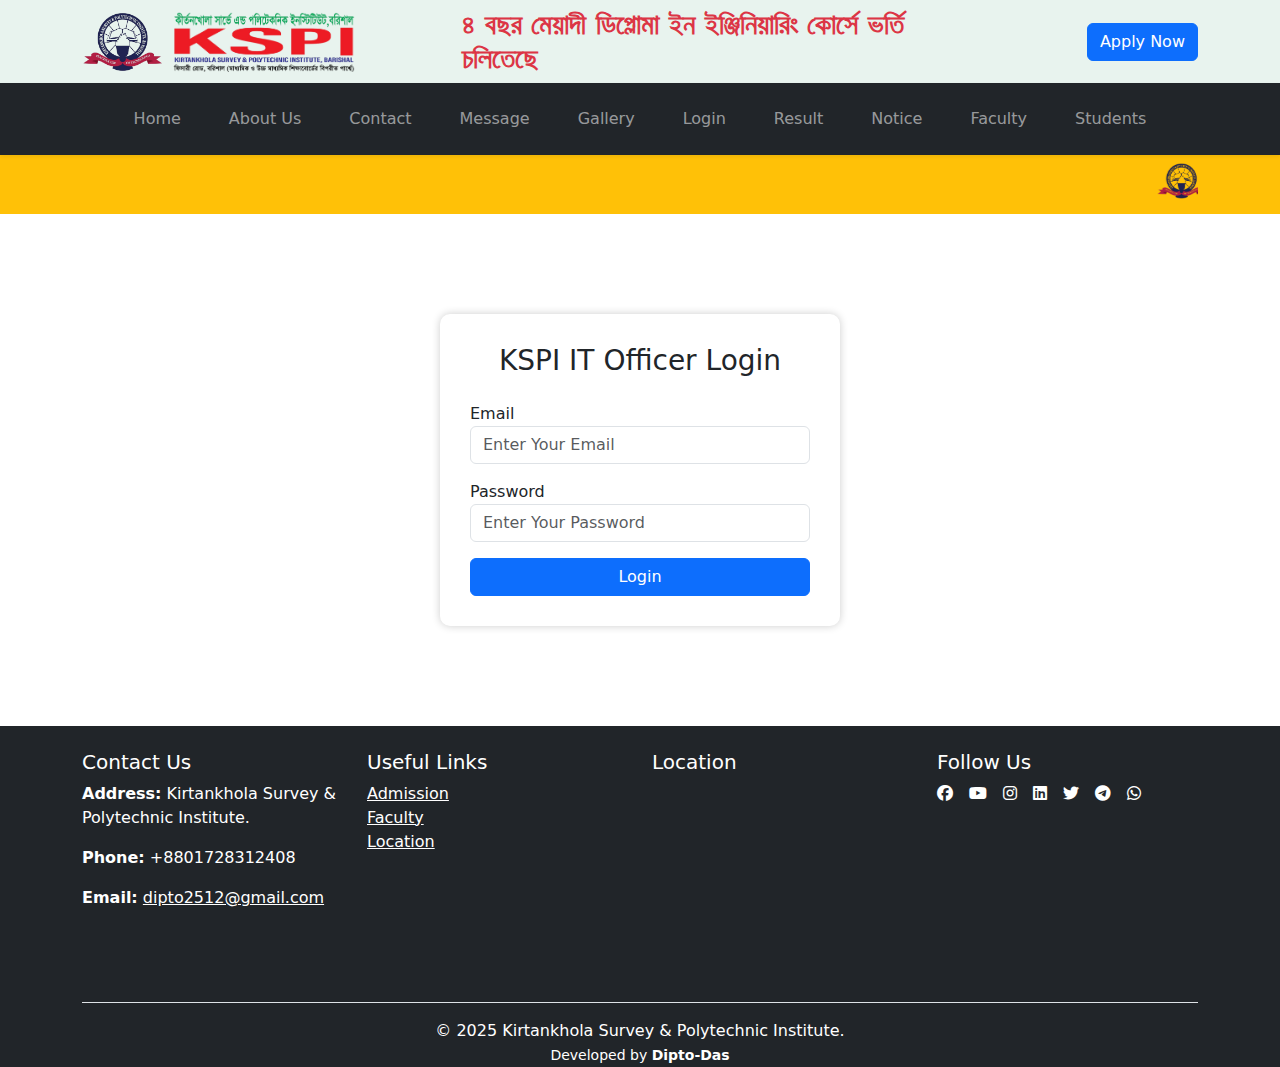
<file: login.html>
<!DOCTYPE html>
<html lang="en">
<head>
  <meta charset="UTF-8" />
  <meta name="viewport" content="width=device-width, initial-scale=1.0" />
  <title>KSPI-Kirtankhola Survey & Polytechnic Institute</title>
  <link rel="shortcut icon" href="./img/KSPI-Ficon.png" type="image/x-icon" />
  <link rel="stylesheet" href="style.css" />

  <!-- Bootstrap CSS -->
  <link href="https://cdn.jsdelivr.net/npm/bootstrap@5.3.3/dist/css/bootstrap.min.css" rel="stylesheet" />
  <!-- Font Awesome -->
  <link rel="stylesheet" href="https://cdnjs.cloudflare.com/ajax/libs/font-awesome/6.5.0/css/all.min.css">
</head>
<body >

<!-- Header Section -->
<div class="container-fluid bg-success bg-opacity-10 py-2">
  <div class="container">
    <div class="row align-items-center text-center text-md-start">
      <div class="col-12 col-md-4 d-flex justify-content-center justify-content-md-start align-items-center mb-2 mb-md-0">
        <a href="index.html" class="me-2"><img src="./img/kspi.png" alt="Logo 1" height="60" /></a>
        <a href="index.html"><img src="./img/logo-1.png" alt="Logo 2" height="60" /></a>
      </div>
      <div class="col-12 col-md-5 mb-2 mb-md-0">
        <h3 class="had-p m-0 fw-semibold text-danger">৪ বছর মেয়াদী ডিপ্লোমা ইন ইঞ্জিনিয়ারিং কোর্সে ভর্তি চলিতেছে</h3>
      </div>
      <div class="col-12 col-md-3 text-center text-md-end">
        <a class="btn btn-primary" href="apply.html">Apply Now</a>
      </div>
    </div>
  </div>
</div>

<!-- Navigation Bar -->
<nav class="navbar navbar-expand-lg navbar-dark bg-dark shadow-sm">
  <div class="container">
    <button class="navbar-toggler" type="button" data-bs-toggle="collapse" data-bs-target="#navbarNav">
      <span class="navbar-toggler-icon"></span>
    </button> 

    <div class="collapse navbar-collapse justify-content-center" id="navbarNav">
      <ul class="navbar-nav">
        <li class="nav-item"><a class="nav-link" href="index.html">Home</a></li>
        <li class="nav-item"><a class="nav-link" href="#ass">About Us</a></li>
        <li class="nav-item"><a class="nav-link" href="#us">Contact</a></li>
        <li class="nav-item"><a class="nav-link" href="#mag">Message</a></li>
        <li class="nav-item"><a class="nav-link" href="#dss">Gallery</a></li>
        <li class="nav-item"><a class="nav-link" href="login.html">Login</a></li>
        <!-- <li class="nav-item"><a class="nav-link" href="#">Sign-Up</a></li> -->
        <li class="nav-item"><a class="nav-link" href="#">Result</a></li>
        <li class="nav-item"><a class="nav-link" href="#">Notice</a></li>
        <li class="nav-item"><a class="nav-link" href="faculty.html">Faculty</a></li>
        <li class="nav-item"><a class="nav-link" href="id.html">Students</a></li>
      </ul>
    </div>
  </div>
</nav>
<section class="bg-warning py-2">
  <div class="container">
    <marquee behavior="scroll" direction="left" scrollamount="5" class="fw-bold fs-6 text-dark" onmouseover="this.stop()" onmouseout="this.start()">
      <img src="./img/kspi.png" alt="Book Icon" style="height: 36px;  margin-right: 10px;">
      "KSPI তে আপনাকে  স্বাগতম এবং আমাদের সাথে যুক্ত হওয়ার জন্য ধন্যবাদ। ভর্তি সংক্রান্ত যেকোনো তথ্যের জন্য,যোগাযোগ করুনঃ-স্থানঃ ফিশারি রোড, বরিশাল,ফোনঃ 01728312408, ই-মেইলঃ dipto2512@gmail.com"
    </marquee>
  </div>
</section>



  <div class="login-box">
    <h3 class="text-center mb-4">KSPI IT Officer Login</h3>
    <form id="loginForm">
      <div class="mb-3">
        <label>Email</label>
        <input type="email" id="email" class="form-control" required placeholder="Enter Your Email">
      </div>
      <div class="mb-3">
        <label>Password</label>
        <input type="password" id="password" class="form-control" required placeholder="Enter Your Password">
      </div>
      <button class="btn btn-primary w-100" type="submit">Login</button>
    </form>
    <div id="error" class="text-danger mt-3 text-center" style="display:none;">Invalid credentials</div>
  </div>
  <script>
    document.getElementById("loginForm").addEventListener("submit", function(e) {
      e.preventDefault();
      const email = document.getElementById("email").value;
      const pass = document.getElementById("password").value;

      if (email === "dipto2512@gmail.com" && pass === "123456") {
        localStorage.setItem("loggedIn", "true");
        window.location.href = "dashboard.html";
      } else {
        document.getElementById("error").style.display = "block";
      }
    });
  </script>


<!-- Footer -->
<footer class="bg-dark text-white pt-4">
  <div class="container">
    <div class="row">
      <!-- Contact Info -->
      <div class="col-md-3 mb-4">
        <h5>Contact Us</h5>
        <p><strong>Address:</strong> Kirtankhola Survey & Polytechnic Institute.</p>
        <p><strong>Phone:</strong> +8801728312408</p>
        <p><strong>Email:</strong> <a href="mailto:dipto2512@gmail.com" class="text-white">dipto2512@gmail.com</a></p>
      </div>
      <!-- Useful Links -->
      <div class="col-md-3 mb-4">
        <h5>Useful Links</h5>
        <ul class="list-unstyled">
          <li><a href="#" class="text-white">Admission</a></li>
          <li><a href="#" class="text-white">Faculty</a></li>
          <li><a href="#" class="text-white">Location</a></li>
        </ul>
      </div>
      <!-- Map -->
      <div class="col-md-3 mb-4">
        <h5>Location</h5>
        <div class="ratio ratio-4x3">
          <iframe src="https://www.google.com/maps/embed?pb=!1m18!1m12!1m3!1d3680.3344414410967!2d90.33776917385485!3d22.71580742770926!2m3!1f0!2f0!3f0!3m2!1i1024!2i768!4f13.1!3m3!1m2!1s0x375537dc29b0c1a1%3A0x635ffa79b514d0ea!2z4KaV4KeA4Kaw4KeN4Kak4Kao4KaW4KeL4Kay4Ka-IOCmuOCmvuCmsOCnjeCmreCnhyAmIOCmquCmsuCmv-Cmn-Cnh-CmleCmqOCmv-CmlSDgpofgpqjgprjgp43gpp_gpr_gpp_gpr_gpongpp8!5e0!3m2!1sbn!2sbd!4v1746115245054!5m2!1sbn!2sbd" width="600" height="450" style="border:0;" allowfullscreen="" loading="lazy" referrerpolicy="no-referrer-when-downgrade"></iframe>
        </div>
      </div>
      <!-- Social Links -->
      <div class="col-md-3 mb-4">
        <h5>Follow Us</h5>
        <ul class="list-unstyled d-flex gap-3 flex-wrap">
          <li><a href="#" class="text-white"><i class="fab fa-facebook"></i></a></li>
          <li><a href="#" class="text-white"><i class="fab fa-youtube"></i></a></li>
          <li><a href="#" class="text-white"><i class="fab fa-instagram"></i></a></li>
          <li><a href="#" class="text-white"><i class="fab fa-linkedin"></i></a></li>
          <li><a href="#" class="text-white"><i class="fab fa-twitter"></i></a></li>
          <li><a href="#" class="text-white"><i class="fab fa-telegram"></i></a></li>
          <li><a href="https://wa.me/8801XXXXXXXXX" class="text-white"><i class="fab fa-whatsapp"></i></a></li>
        </ul>
      </div>
    </div>
    <!-- Footer Bottom -->
    <div class="footer-bottom border-top pt-3 text-center">
      <p class="mb-0">&copy; 2025 Kirtankhola Survey & Polytechnic Institute.</p>
      <small>Developed by <strong>Dipto-Das</strong></small>
    </div>
  </div>
</footer>

<!-- JS Scripts -->
<script src="https://cdn.jsdelivr.net/npm/bootstrap@5.3.3/dist/js/bootstrap.bundle.min.js"></script>
<script src="script.js"></script>

</body>
</html>
</file>
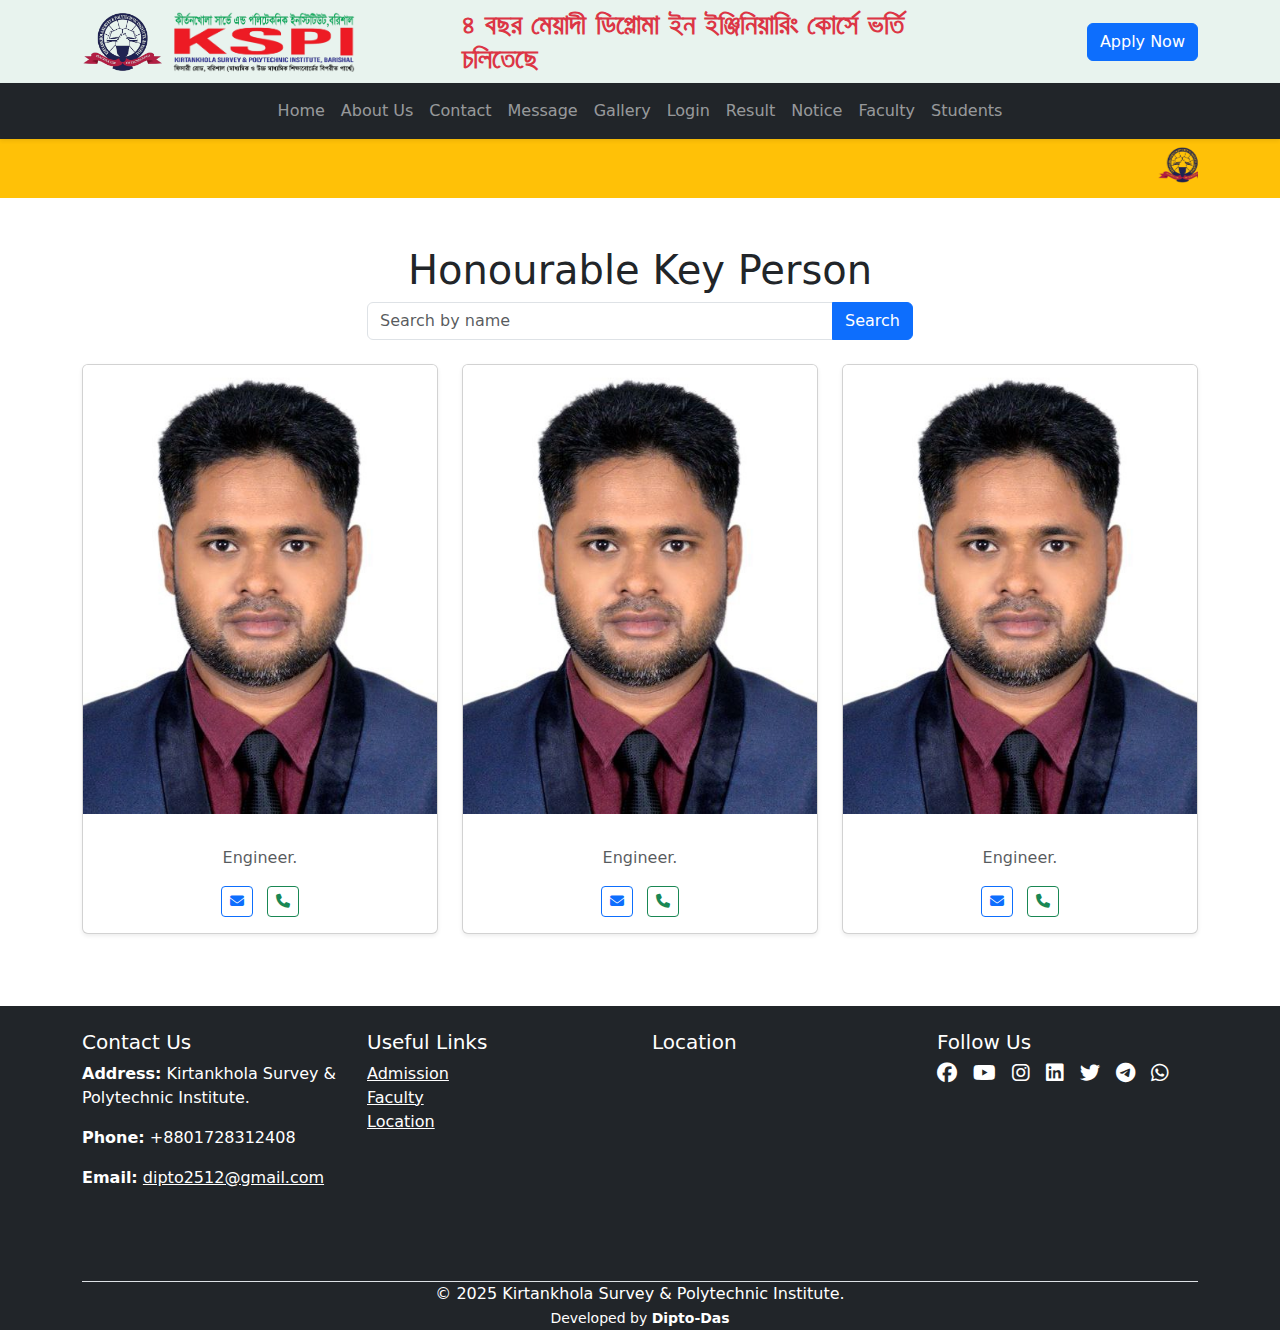
<file: person.html>
<!DOCTYPE html>
<html lang="en">
<head>
  <meta charset="UTF-8" />
  <meta name="viewport" content="width=device-width, initial-scale=1.0" />
  <title>KSPI-Kirtankhola Survey & Polytechnic Institute</title>
  <link rel="shortcut icon" href="./img/ok-icon.png" type="image/x-icon" />
  <!-- <link rel="stylesheet" href="style.css" /> -->

  <!-- Bootstrap CSS -->
  <link href="https://cdn.jsdelivr.net/npm/bootstrap@5.3.3/dist/css/bootstrap.min.css" rel="stylesheet" />
  <!-- Font Awesome -->
  <link rel="stylesheet" href="https://cdnjs.cloudflare.com/ajax/libs/font-awesome/6.5.0/css/all.min.css">
  <style>
    /* Custom Style */
    .faculty-card {
      display: block;
    }
    .card-img-top {
  width: 100%;
  height: auto;
}


  </style>
</head>
<body>
  <!-- Header Section -->
  <div class="container-fluid bg-success bg-opacity-10 py-2">
    <div class="container">
      <div class="row align-items-center text-center text-md-start">
        <div class="col-12 col-md-4 d-flex justify-content-center justify-content-md-start align-items-center mb-2 mb-md-0">
          <a href="index.html" class="me-2"><img src="./img/kspi.png" alt="Logo 1" height="60" /></a>
          <a href="index.html"><img src="./img/logo-1.png" alt="Logo 2" height="60" /></a>
        </div>
        <div class="col-12 col-md-5 mb-2 mb-md-0">
          <h3 class="had-p m-0 fw-semibold text-danger">৪ বছর মেয়াদী ডিপ্লোমা ইন ইঞ্জিনিয়ারিং কোর্সে ভর্তি চলিতেছে</h3>
        </div>
        <div class="col-12 col-md-3 text-center text-md-end">
          <a class="btn btn-primary" href="apply.html">Apply Now</a>
        </div>
      </div>
    </div>
  </div>
  <!-- Navigation Bar -->
<nav class="navbar navbar-expand-lg navbar-dark bg-dark shadow-sm">
  <div class="container">
    <button class="navbar-toggler" type="button" data-bs-toggle="collapse" data-bs-target="#navbarNav">
      <span class="navbar-toggler-icon"></span>
    </button> 

    <div class="collapse navbar-collapse justify-content-center" id="navbarNav">
      <ul class="navbar-nav">
        <li class="nav-item"><a class="nav-link" href="index.html">Home</a></li>
        <li class="nav-item"><a class="nav-link" href="#ass">About Us</a></li>
        <li class="nav-item"><a class="nav-link" href="#us">Contact</a></li>
        <li class="nav-item"><a class="nav-link" href="#mag">Message</a></li>
        <li class="nav-item"><a class="nav-link" href="#dss">Gallery</a></li>
        <li class="nav-item"><a class="nav-link" href="login.html">Login</a></li>
        <!-- <li class="nav-item"><a class="nav-link" href="#">Sign-Up</a></li> -->
        <li class="nav-item"><a class="nav-link" href="result.html">Result</a></li>
        <li class="nav-item"><a class="nav-link" href="notice.html">Notice</a></li>
        <li class="nav-item"><a class="nav-link" href="faculty.html">Faculty</a></li>
        <li class="nav-item"><a class="nav-link" href="id.html">Students</a></li>
      </ul>
    </div>
  </div>
</nav>

  <!-- Navigation End -->
    <!-- Latest Update Marquee -->
    <section class="bg-warning py-2">
        <div class="container">
          <marquee behavior="scroll" direction="left" scrollamount="5" class="fw-bold fs-6 text-dark" onmouseover="this.stop()" onmouseout="this.start()">
            <img src="./img/kspi.png" alt="Book Icon" style="height: 36px;  margin-right: 10px;">
            "KSPI তে আপনাকে  স্বাগতম এবং আমাদের সাথে যুক্ত হওয়ার জন্য ধন্যবাদ। ভর্তি সংক্রান্ত যেকোনো তথ্যের জন্য,যোগাযোগ করুনঃ-স্থানঃ ফিশারি রোড, বরিশাল,ফোনঃ 01728312408, ই-মেইলঃ dipto2512@gmail.com"
          </marquee>
        </div>
      </section>
    <div class="container my-5">
    <h1 class="text-center">Honourable Key Person</h1>
    <!-- Search Bar -->
    <div class="row justify-content-center mb-4">
      <div class="col-md-6 col-sm-8 col-10">
        <div class="input-group">
          <input type="text" id="searchInput" class="form-control" placeholder="Search by name" />
          <button class="btn btn-primary" type="button" onclick="searchFaculty()">Search</button>
        </div>
      </div>
    </div>

    <!-- Faculty Cards Section -->
    <div id="faculty-list" class="row">
      <!-- Faculty Card Example -->
      <div class="col-md-4 col-sm-6 mb-4 faculty-card" data-name="MD. Sahin Khan" data-roll="01">
        <div class="card shadow-sm">
          <img src="./img/imran sir.jpg" class="card-img-top" alt="Faculty Photo" />
          <div class="card-body text-center">
           <h5 class="card-title"></h5>
            <p class="card-text text-muted"></p>
            <p class="text-muted">Engineer.</p>
            <div class="mt-3">
              <a href="mailto:mdshahin908077@gmail.com" class="btn btn-outline-primary btn-sm me-2">
                <i class="fas fa-envelope"></i> 
              </a>
              <a href="tel:+8801721254194" class="btn btn-outline-success btn-sm">
                <i class="fas fa-phone"></i>
              </a>
            </div>
          </div>
        </div>
      </div>
      <div class="col-md-4 col-sm-6 mb-4 faculty-card" data-name="MD. Sahin Khan" data-roll="01">
        <div class="card shadow-sm">
          <img src="./img/imran sir.jpg" class="card-img-top" alt="Faculty Photo" />
          <div class="card-body text-center">
           <h5 class="card-title"></h5>
            <p class="card-text text-muted"></p>
            <p class="text-muted">Engineer.</p>
            <div class="mt-3">
              <a href="mailto:dipto2512@gmail.com" class="btn btn-outline-primary btn-sm me-2">
                <i class="fas fa-envelope"></i> 
              </a>
              <a href="tel:+8801728312408" class="btn btn-outline-success btn-sm">
                <i class="fas fa-phone"></i>
              </a>
            </div>
          </div>
        </div>
      </div>
      <div class="col-md-4 col-sm-6 mb-4 faculty-card" data-name="MD. Sahin Khan" data-roll="01">
        <div class="card shadow-sm">
          <img src="./img/imran sir.jpg" class="card-img-top" alt="Faculty Photo" />
          <div class="card-body text-center">
            <h5 class="card-title"></h5>
            <p class="card-text text-muted"></p>
            <p class="text-muted">Engineer.</p>
            <div class="mt-3">
              <a href="mailto:dipto2512@gmail.com" class="btn btn-outline-primary btn-sm me-2">
                <i class="fas fa-envelope"></i> 
              </a>
              <a href="tel:+8801728312408" class="btn btn-outline-success btn-sm">
                <i class="fas fa-phone"></i>
              </a>
            </div>
          </div>
        </div>
      </div>
    </div>
  </div>

  <!-- JS Script -->
  <script>
    function searchFaculty() {
      const searchInput = document.getElementById('searchInput').value.toLowerCase();
      const facultyCards = document.querySelectorAll('.faculty-card');

      facultyCards.forEach(function (card) {
        const name = card.getAttribute('data-name').toLowerCase();
        const roll = card.getAttribute('data-roll');
        
        if (name.includes(searchInput)) {
          card.style.display = 'block';
        } else {
          card.style.display = 'none';
        }
      });
    }
  </script>
<footer class="bg-dark text-white pt-4">
  <div class="container">
    <div class="row">

      <!-- Contact Info -->
      <div class="col-md-3 mb-4">
        <h5>Contact Us</h5>
        <p><strong>Address:</strong> Kirtankhola Survey & Polytechnic Institute.</p>
        <p><strong>Phone:</strong> +8801728312408</p>
        <p><strong>Email:</strong> 
          <a href="mailto:dipto2512@gmail.com" class="text-white">dipto2512@gmail.com</a>
        </p>
      </div>

      <!-- Useful Links -->
      <div class="col-md-3 mb-4">
        <h5>Useful Links</h5>
        <ul class="list-unstyled">
          <li><a href="#" class="text-white">Admission</a></li>
          <li><a href="#" class="text-white">Faculty</a></li>
          <li><a href="#" class="text-white">Location</a></li>
        </ul>
      </div>

      <!-- Map -->
      <div class="col-md-3 mb-4">
        <h5>Location</h5>
        <div class="ratio ratio-4x3">
          <iframe src="https://www.google.com/maps/embed?pb=!1m18!1m12!1m3!1d3680.3344414410967!2d90.33776917385485!3d22.71580742770926!2m3!1f0!2f0!3f0!3m2!1i1024!2i768!4f13.1!3m3!1m2!1s0x375537dc29b0c1a1%3A0x635ffa79b514d0ea!2z4KaV4KeA4Kaw4KeN4Kak4Kao4KaW4KeL4Kay4Ka-IOCmuOCmvuCmsOCnjeCmreCnhyAmIOCmquCmsuCmv-Cmn-Cnh-CmleCmqOCmv-CmlSDgpofgpqjgprjgp43gpp_gpr_gpp_gpr_gpongpp8!5e0!3m2!1sbn!2sbd!4v1746115245054!5m2!1sbn!2sbd" width="600" height="450" style="border:0;" allowfullscreen="" loading="lazy" referrerpolicy="no-referrer-when-downgrade"></iframe>
        </div>
      </div>

      <!-- Social Links -->
      <div class="col-md-3 mb-4">
        <h5>Follow Us</h5>
        <ul class="list-unstyled d-flex gap-3 social-icons flex-wrap">
          <li><a href="#" target="_blank" class="text-white" title="Facebook"><i class="fab fa-facebook fa-lg"></i></a></li>
          <li><a href="#" target="_blank" class="text-white" title="YouTube"><i class="fab fa-youtube fa-lg"></i></a></li>
          <li><a href="#" target="_blank" class="text-white" title="Instagram"><i class="fab fa-instagram fa-lg"></i></a></li>
          <li><a href="3" target="_blank" class="text-white" title="LinkedIn"><i class="fab fa-linkedin fa-lg"></i></a></li>
          <li><a href="#" target="_blank" class="text-white" title="Twitter"><i class="fab fa-twitter fa-lg"></i></a></li>
          <li><a href="#" target="_blank" class="text-white" title="Telegram"><i class="fab fa-telegram fa-lg"></i></a></li>
          <li><a href="https://wa.me/8801XXXXXXXXX" target="_blank" class="text-white" title="WhatsApp"><i class="fab fa-whatsapp fa-lg"></i></a></li>
        </ul>
      </div>
    </div>

    <!-- Bottom Footer -->
    <div class="footer-bottom border-top">
      <div class="row align-items-center">
        <div class="col-md-12 text-center ">
          <p class="mb-0">&copy; 2025 Kirtankhola Survey & Polytechnic Institute.</p>
        </div>
        <div class="col-md-12 text-center ">
          <small>Developed by <strong>Dipto-Das</strong></small>
        </div>
      </div>
    </div>
    
</footer>
  <script src="https://cdn.jsdelivr.net/npm/bootstrap@5.3.3/dist/js/bootstrap.bundle.min.js"></script>
</body>
</html>
</file>
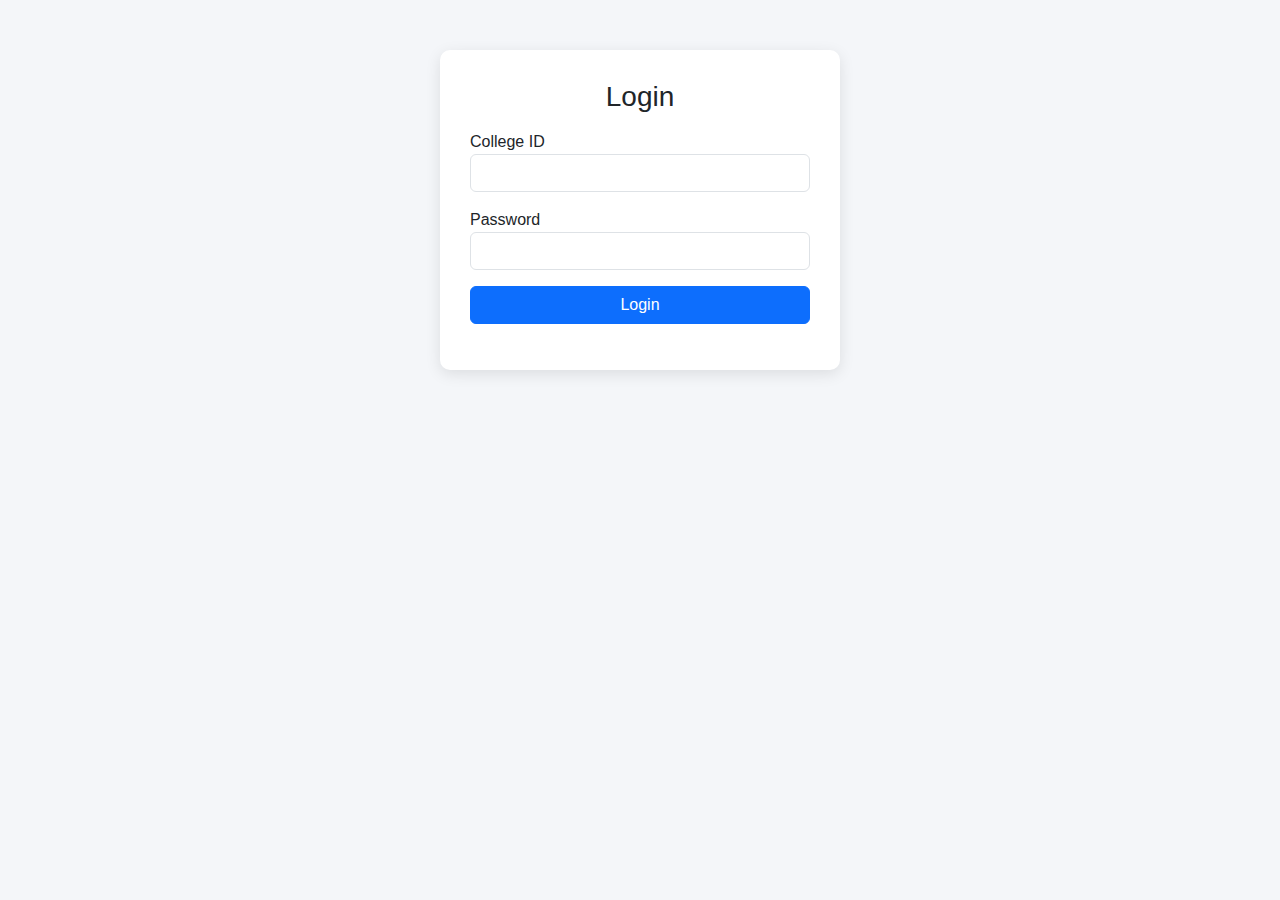
<file: StudentId.html>
<!DOCTYPE html>
<html lang="en">
<head>
<meta charset="UTF-8">
<meta name="viewport" content="width=device-width, initial-scale=1.0">
<title>Student Profile Portal</title>
<link href="https://cdn.jsdelivr.net/npm/bootstrap@5.3.3/dist/css/bootstrap.min.css" rel="stylesheet">
<style>
body { background:#f4f6f9; font-family: Arial, sans-serif; }
#authCard { max-width:400px; margin:50px auto; padding:30px; border-radius:10px; box-shadow:0 4px 15px rgba(0,0,0,0.1); background:white; }
#profileCard { display:none; max-width:1000px; margin:30px auto; background:white; border-radius:10px; box-shadow:0 4px 15px rgba(0,0,0,0.1); padding:20px; }
.welcome { text-align:center; font-size:28px; font-weight:bold; margin-bottom:15px; color:#0d6efd; }
.header { display:flex; justify-content:space-between; align-items:center; padding:20px; background:#0d6efd; color:white; border-radius:10px 10px 0 0; }
.header .info { line-height:1.5; }
.header img { width:120px; height:120px; border-radius:10px; border:3px solid white; object-fit:cover; }
.payment-section { margin-top:20px; }
table th, table td { vertical-align:middle; }

.header {
  display: flex;
  flex-direction: row; /* desktop এ row */
  justify-content: space-between;
  align-items: center;
  flex-wrap: wrap; /* mobile এ wrap হবে */
}
@media (max-width: 768px) {
  .header {
    flex-direction: column; /* mobile এ info + photo vertical */
    text-align: center;
  }
  .header .info {
    margin-bottom: 15px;
  }
}
.profile-img img {
  width: 120px; /* desktop */
  height: 120px;
}
@media (max-width: 768px) {
  .profile-img img {
    width: 100px;
    height: 100px;
  }
}
.header .info p {
  margin: 2px 0; /* compact spacing */
}
@media (max-width: 768px) {
  .welcome {
    font-size: 22px;
  }
}


</style>
</head>
<body>

<!-- LOGIN CARD -->
<div id="authCard">
  <h3 class="text-center mb-3">Login</h3>
  <form id="loginForm">
    <div class="mb-3">
      <label>College ID</label>
      <input type="text" id="collegeID" class="form-control" required>
    </div>
    <div class="mb-3">
      <label>Password</label>
      <input type="password" id="password" class="form-control" required>
    </div>
    <button type="submit" class="btn btn-primary w-100">Login</button>
  </form>
  <p id="loginMsg" class="text-danger text-center mt-2"></p>
</div>

<!-- PROFILE CARD -->
<div id="profileCard">
  <div class="header">
    <div class="info">
      <h3 id="studentName"></h3>
      <p><strong>Father Name:</strong> <span id="fatherName"></span></p>
      <p><strong>College ID:</strong> <span id="studentID"></span></p>
      <p><strong>Current Semester:</strong> <span id="semester"></span></p>
      <p><strong>Department:</strong> <span id="department"></span></p>
      <p><strong>Session:</strong> <span id="session"></span> | <strong>Batch:</strong> <span id="batch"></span></p>
    </div>
    <h1>Welcome to KSPI</h1>
    <div>
      <img id="studentImg" src="./img/Dipto-Icon.png" alt="Student Photo">
    </div>
  </div>

  <!-- Payment Section -->
  <div class="payment-section">
    <h4>Payment Summary</h4>
    <table class="table table-bordered">
      <thead class="table-light">
        <tr>
          <th>Semester</th>
          <th>Amount Paid</th>
          <th>Outstanding</th>
        </tr>
      </thead>
      <tbody id="paymentTable"></tbody>
    </table>
    <p><strong>Total Paid:</strong> <span id="totalPaid"></span> BDT</p>
    <p><strong>Total Outstanding:</strong> <span id="totalOutstanding"></span> BDT</p>
  </div>
</div>

<script src="https://cdn.jsdelivr.net/npm/bootstrap@5.3.3/dist/js/bootstrap.bundle.min.js"></script>
<script>
// Demo Students Data
const students = [
  {
    collegeID:"20260001",
    password:"12345",
    name:"Dipto Das",
    father:"Narayan Chandra Das",
    semester:"3rd",
    dept:"CSE",
    session:"2023-24",
    batch:"Batch 2024",
    img:"./img/Dipto-Icon.png",
    payments:[
      {semester:"January TO June(1st)", paid:12000, outstanding:0},
      {semester:"July To December (2nd)", paid:10000, outstanding:2000},
      {semester:"January TO June (3rd)", paid:15000, outstanding:0},
      {semester:"July To December (4th)", paid:0, outstanding:12000},
      {semester:"January TO June (5th)", paid:15000, outstanding:0},
      {semester:"July To December (6th)", paid:14000, outstanding:1000},
      {semester:"January TO June (7th)", paid:0, outstanding:15000},
      {semester:"July To December (8th)", paid:16000, outstanding:0}
    ]
  }
];

// LOGIN LOGIC
document.getElementById("loginForm").addEventListener("submit", function(e){
  e.preventDefault();
  const collegeID = document.getElementById("collegeID").value.trim();
  const password = document.getElementById("password").value.trim();

  const student = students.find(s => s.collegeID===collegeID);
  if(!student){
    document.getElementById("loginMsg").textContent="This ID is not registered!";
    return;
  }
  if(student.password !== password){
    document.getElementById("loginMsg").textContent="Incorrect password!";
    return;
  }

  document.getElementById("authCard").style.display="none";
  document.getElementById("loginMsg").textContent="";
  showProfile(student);
});

// SHOW PROFILE
function showProfile(student){
  document.getElementById("profileCard").style.display="block";
  document.getElementById("studentName").textContent=student.name;
  document.getElementById("fatherName").textContent=student.father;
  document.getElementById("studentID").textContent=student.collegeID;
  document.getElementById("semester").textContent=student.semester;
  document.getElementById("department").textContent=student.dept;
  document.getElementById("session").textContent=student.session;
  document.getElementById("batch").textContent=student.batch;
  document.getElementById("studentImg").src=student.img;

  // Payment Table
  const tableBody = document.getElementById("paymentTable");
  tableBody.innerHTML = student.payments.map(p=>`
    <tr>
      <td>${p.semester}</td>
      <td>${p.paid.toLocaleString()}</td>
      <td>${p.outstanding.toLocaleString()}</td>
    </tr>
  `).join('');

  const totalPaid = student.payments.reduce((sum,p)=>sum+p.paid,0);
  const totalOutstanding = student.payments.reduce((sum,p)=>sum+p.outstanding,0);
  document.getElementById("totalPaid").textContent = totalPaid.toLocaleString();
  document.getElementById("totalOutstanding").textContent = totalOutstanding.toLocaleString();
}
</script>

</body>
</html>
</file>
<file: style.css>
/* General Styling */
body {
    background-color: #d9dee4;
    color: #333;
    font-family: 'SolaimanLipi', 'Noto Sans Bengali', sans-serif;
  }

/* Navigation Links Styling */

.nav-link {
  font-weight: 500;
  transition: color 0.3s ease;
}

.nav-link:hover {
  color: #0d6efd;
}

/* Apply Now Button Style */
.btn-primary {
  padding: 0.5rem 1.2rem;
  font-weight: bold;
  border-radius: 0.4rem;
}

/* Nav item spacing */
.navbar-nav li {
  padding: 8px;
}

/* Optional: Larger screen spacing */
@media (min-width: 992px) {
  .navbar-nav li {
    margin-left: 0.5rem;
    margin-right: 0.5rem;
  }
}

  /* Marquee */
  marquee h2 {
    font-size: 1.25rem;
    margin: 0;
  }
  /* banner */
  .banner-img {
    height: 450px;
    object-fit: cover;
  }
  
  @media (max-width: 768px) {
    .banner-img {
      height: 250px;
    }
  }
  
  
  /* Highlight Section */
  .highlight h1 {
    font-size: 2.5rem;
    color: #0d6efd;
    margin-bottom: 10px;
    text-align: center;
  }
  
  .highlight h4 {
    color: #343a40;
    margin-bottom: 10px;
  }
  
  .highlight p {
    text-align: justify;
    font-size: 1rem;
    line-height: 1.7;
  }
  
  /* Cards */
  .card h2 {
    font-size: 1.5rem;
    font-weight: 700;
    margin-bottom: 0.5rem;
    text-align: center;
  }
  .card h5 {
    text-align: center;
  }
  .card .btn {
    font-weight: 500;
    border-radius: 30px;
  }
  .card i {
    font-size: 3rem;
  }
  .elementor-counter-number-wrapper {
    font-size: 1.5rem;
    font-weight: bold;
  }  
  /* gallery- start */
  .gallery-item {
    position: relative;
    overflow: hidden;
    border-radius: 10px;
  }
  .gallery-item img {
    width: 100%;
    height: 300px; 
    object-fit: cover;
    transition: transform 0.3s ease;
  }
  .gallery-item:hover img {
    transform: scale(1.1);
  }
  .gallery-caption {
    position: absolute;
    bottom: 0;
    background: rgba(0, 0, 0, 0.5);
    color: white;
    width: 100%;
    text-align: center;
    padding: 10px;
    font-size: 1.2rem;
    font-weight: bold;
  }
  /* gallery-end */

  /* Responsive Fix */
  @media (max-width: 768px) {
    .highlight h1 {
      font-size: 2rem;
    }
  }
 /* apply */
  .form-container {
    max-width: 700px;
    margin: 50px auto;
    padding: 30px;
    background-color: #ffffff;
    border-radius: 12px;
    box-shadow: 0 0 10px rgba(0,0,0,0.1);
  }
  h2 {
    text-align: center;
    margin-bottom: 25px;
    color: #0d6efd;
  }
  #photoPreview {
    width: 150px;
    height: 150px;
    object-fit: cover;
    border: 2px solid #dee2e6;
    border-radius: 8px;
    margin-top: 10px;
  }
/* Search */
.rounded-custom {
  border-radius: 30px; 
}
.STID{
  background-color: #d4bdbd;
}
.student-card .img-fluid {
  padding-top: 40px; 
  padding-left: 25px; 
 
}
@media (max-width: 768px) {
  .student-card .img-fluid {
    padding-top: 0px; 
    padding-left: 0px; 
   }
}

.login-box {
      max-width: 400px;
      margin: 100px auto;
      background: #fff;
      padding: 30px;
      border-radius: 10px;
      box-shadow: 0 0 8px rgba(0,0,0,0.2);
    }
</file>
